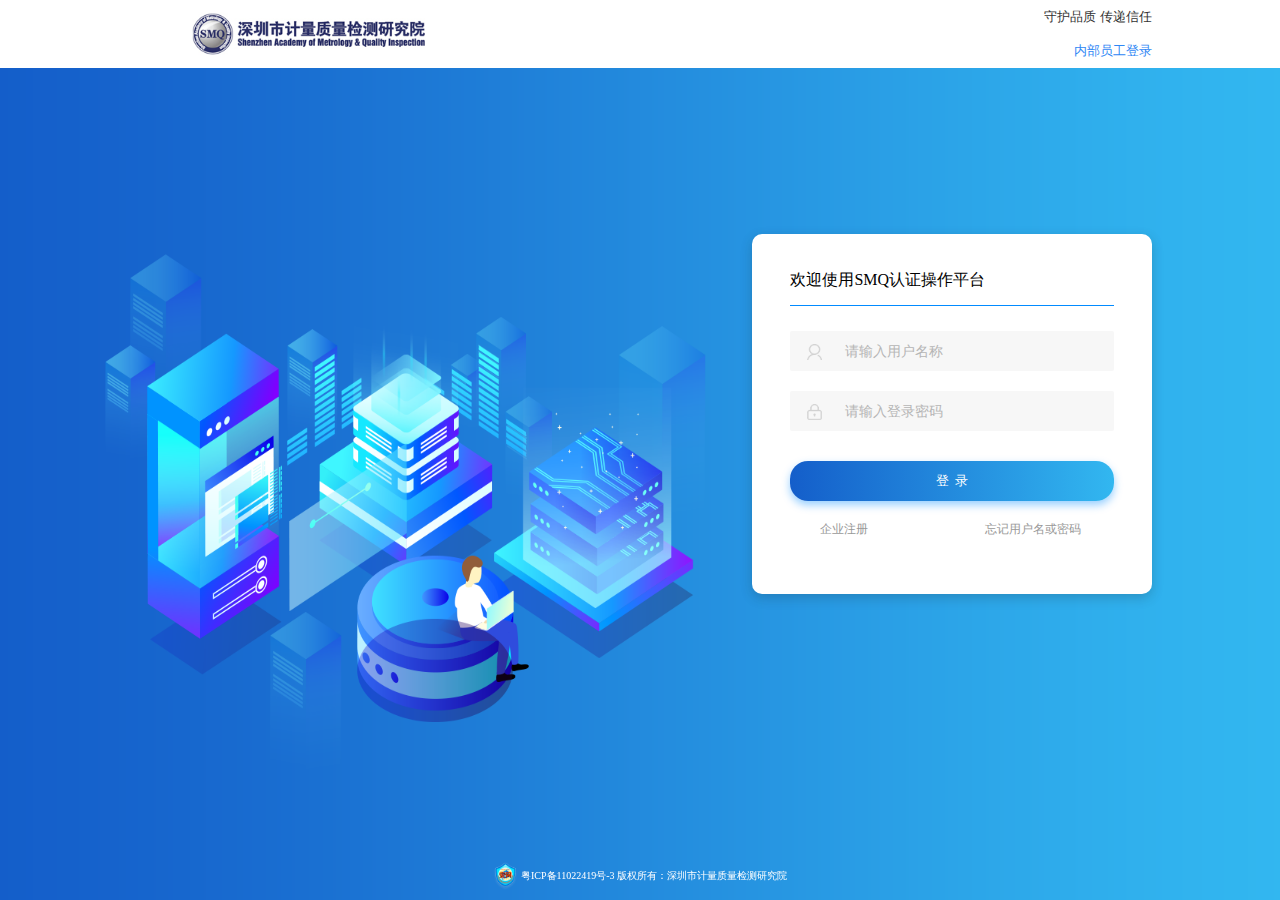
<file: login.html>
<!DOCTYPE html>
<html>
<head>
  <meta charset="utf-8">
  <meta name="viewport" content="width=device-width, initial-scale=1, maximum-scale=1">
  <title>深圳计量院认证系统</title>
  <link rel="stylesheet" href="layui/css/layui.css">
  <link rel="stylesheet" href="css/login.css">
</head>
<body>
    <div class="login">
      <div class="title">
        <img src="images/logoTitle.png" alt="">
        <div class="rightPart">
          <p>守护品质 传递信任</p>
          <p>内部员工登录</p>
        </div>
      </div>
      <div class="main">
        <div class="main_main" id="main_main1">
          <p class="p1">欢迎使用SMQ认证操作平台</p>
          <div class="line1"></div>
          <form action="">
            <div class="input_div input_div1">
              <img id="img1" src="images/username.png" alt="">
              <input type="text" name="userName" placeholder="请输入用户名称" onfocus="mouseOver('0')" onblur="mouseOut()">
            </div>
            <div class="input_div input_div2">
              <img id="img2" class="" src="images/password.png" alt="">
              <input type="password" name="password" placeholder="请输入登录密码" onfocus="mouseOver('1')" onblur="mouseOut()">
            </div>
            <button type="button" class="layui-btn layui-btn-fluid layui-btn-radius layui-btn-primary" onclick="window.location.href='index.html'">登&nbsp;&nbsp;录</button>
          </form>
          <div class="layui-row">
            <div class="layui-col-md4">
              <a onclick="hide('0')">企业注册</a>
            </div>
            <div class="layui-col-md6 layui-col-md-offset2">
              <a onclick="hide('1')">忘记用户名或密码</a>
            </div>
          </div>
        </div>
        <div class="main_main" id="main_main2">
          <p class="p2">忘记密码</p>
          <a class="toLogin" onclick="hide('2')">用户注册已有账号，前去登录</a>
          <div class="line1"></div>
          <form action="">
            <div class="input_div input_div1">
              <img id="img1" src="images/username.png" alt="">
              <input type="text" name="userName" placeholder="请输入手机号码" onfocus="mouseOver('0')" onblur="mouseOut()">
            </div>
            <div class="input_div input_div1">
              <!-- <img id="img1" src="images/username.png" alt=""> -->
              <input type="text" class="noMargin" name="userName" placeholder="请输入短信验证码" onfocus="mouseOver('0')" onblur="mouseOut()">
              <a class="getCode">获取验证码</a>
            </div>
            <div class="input_div input_div2">
              <img id="img2" class="" src="images/password.png" alt="">
              <input type="password" name="password" placeholder="请输入6至20登录密码" onfocus="mouseOver('1')" onblur="mouseOut()">
            </div>
            <div class="input_div input_div2">
              <img id="img2" class="" src="images/password.png" alt="">
              <input type="password" name="password" placeholder="请再次输入登录密码" onfocus="mouseOver('1')" onblur="mouseOut()">
            </div>
            <button type="button" class="layui-btn layui-btn-fluid layui-btn-radius layui-btn-primary"  onclick="hide('2')">确&nbsp;&nbsp;认</button>
          </form>
          <!-- <div class="layui-row">
            <div class="layui-col-md4">
              <a onclick="hide('0')">企业注册</a>
            </div>
            <div class="layui-col-md6 layui-col-md-offset2">
              <a onclick="hide('1')">忘记用户名或密码</a>
            </div>
          </div> -->
        </div>
        <div class="main_main" id="main_main3">
          <p class="p3">用户注册</p>
          <a class="toLogin" onclick="hide('2')">用户注册已有账号，前去登录</a>
          <div class="line1"></div>
          <form class="layui-form" action="">
            <div class="layui-container">  
              <div class="layui-row">
                <div class="layui-col-md6">
                  <div class="layui-form-item">
                    <label class="layui-form-label"><span class="red">*</span>用户名：</label>
                    <div class="layui-input-block">
                      <input type="text" name="title" required  lay-verify="required" placeholder="纯字母或者字母+数字" autocomplete="off" class="layui-input">
                    </div>
                  </div>
                </div>
                <div class="layui-col-md6">
                  <div class="layui-form-item">
                    <label class="layui-form-label"><span class="red">*</span>密码：</label>
                    <div class="layui-input-block">
                      <input type="password" name="password" required lay-verify="required" placeholder="数字+字母不得少于6位" autocomplete="off" class="layui-input">
                    </div>
                  </div>
                </div>
              </div>
              <div class="layui-row">
                <div class="layui-col-md6">
                  <div class="layui-form-item">
                    <label class="layui-form-label"><span class="red">*</span>确认密码：</label>
                    <div class="layui-input-block">
                      <input type="password" name="password" required lay-verify="required" placeholder="数字+字母不得少于6位" autocomplete="off" class="layui-input">
                    </div>
                  </div>
                </div>
                <div class="layui-col-md6">
                  <div class="layui-form-item">
                    <label class="layui-form-label"><span class="red">*</span>所在行政区划：</label>
                    <div class="layui-input-block">
                      <!-- <input type="password" name="password" required lay-verify="required" placeholder="请输入密码" autocomplete="off" class="layui-input"> -->
                      <select name="province" lay-verify="required">
                        <option value="">省份</option>
                        <option value="0">北京</option>
                        <option value="1">上海</option>
                        <option value="2">河北</option>
                        <option value="3">河南</option>
                        <option value="4">江西</option>
                      </select>
                      <select name="city" lay-verify="required">
                        <option value="">地级市</option>
                        <option value="0">北京</option>
                        <option value="1">上海</option>
                        <option value="2">广州</option>
                        <option value="3">深圳</option>
                        <option value="4">杭州</option>
                      </select>
                      <select name="area" lay-verify="required">
                        <option value="">市、县级</option>
                        <option value="0">北京</option>
                        <option value="1">上海</option>
                        <option value="2">广州</option>
                        <option value="3">深圳</option>
                        <option value="4">杭州</option>
                      </select>
                      <i class="layui-icon layui-icon-tips"></i>
                    </div>
                  </div>
                </div>
              </div>  
              <div class="layui-row">
                <div class="layui-col-md6">
                  <div class="layui-form-item">
                    <label class="layui-form-label"><span class="red">*</span>您的身份：</label>
                    <div class="layui-input-block">
                      <input type="radio" name="sf" value="委托人" title="委托人">
                      <input type="radio" name="sf" value="制造商" title="制造商">
                      <input type="radio" name="sf" value="生产厂" title="生产厂">
                      <input type="radio" name="sf" value="代理机构" title="代理机构">
                      <i class="layui-icon layui-icon-tips"></i>
                    </div>
                    
                    <div class="layui-form-mid layui-word-aux"></div>
                  </div>
                </div>
                <div class="layui-col-md6">
                  <div class="layui-form-item">
                    <label class="layui-form-label"><span class="red">*</span>企业名称：</label>
                    <div class="layui-input-block">
                      <input type="text" name="title" required  lay-verify="required" placeholder="请输入..." autocomplete="off" class="layui-input">
                    </div>
                  </div>
                </div>
              </div>
              <div class="layui-row">
                <div class="layui-col-md6">
                  <div class="layui-form-item">
                    <label class="layui-form-label"><span class="red">*</span>企业地址：</label>
                    <div class="layui-input-block">
                      <input type="text" name="title" required  lay-verify="required" placeholder="请输入..." autocomplete="off" class="layui-input">
                    </div>
                  </div>
                </div>
                <div class="layui-col-md6">
                  <div class="layui-form-item">
                    <label class="layui-form-label"><span class="red">*</span>社会统一信用代码：</label>
                    <div class="layui-input-block">
                      <input type="text" name="title" required  lay-verify="required" placeholder="请输入..." autocomplete="off" class="layui-input">
                    </div>
                  </div>
                </div>
              </div>
              <div class="layui-row">
                <div class="layui-col-md6">
                  <div class="layui-form-item">
                    <label class="layui-form-label"><span class="red">*</span>法人代表名称：</label>
                    <div class="layui-input-block">
                      <input type="text" name="title" required  lay-verify="required" placeholder="请输入..." autocomplete="off" class="layui-input">
                    </div>
                  </div>
                </div>
                <div class="layui-col-md6">
                  <div class="layui-form-item">
                    <label class="layui-form-label"><span class="red">*</span>联系人：</label>
                    <div class="layui-input-block tipsDiv">
                      <input type="text" name="title" required  lay-verify="required" placeholder="请输入..." autocomplete="off" class="layui-input">
                      <!-- <span class="tips"></span> -->
                      <span class="layui-form-mid layui-word-aux tips">联系人作为唯一管理员</span>
                    </div>
                    
                  </div>
                </div>
              </div>
              <div class="layui-row">
                <div class="layui-col-md6">
                  <div class="layui-form-item">
                    <label class="layui-form-label"><span class="red">*</span>联系人职务：</label>
                    <div class="layui-input-block">
                      <input type="text" name="title" required  lay-verify="required" placeholder="请输入..." autocomplete="off" class="layui-input">
                    </div>
                  </div>
                </div>
                <div class="layui-col-md6">
                  <div class="layui-form-item">
                    <label class="layui-form-label"><span class="red">*</span>联系人身份证号码：</label>
                    <div class="layui-input-block">
                      <input type="text" name="title" required  lay-verify="required" placeholder="请输入..." autocomplete="off" class="layui-input">
                    </div>
                  </div>
                </div>
              </div>
              <div class="layui-row">
                <div class="layui-col-md6">
                  <div class="layui-form-item">
                    <label class="layui-form-label"><span class="red">*</span>联系人手机号码：</label>
                    <div class="layui-input-block">
                      <input type="text" name="title" required  lay-verify="required" placeholder="请输入..." autocomplete="off" class="layui-input">
                    </div>
                  </div>
                </div>
                <div class="layui-col-md6">
                  <div class="layui-form-item">
                    <label class="layui-form-label"><span class="red">*</span>座机：</label>
                    <div class="layui-input-block">
                      <input type="text" name="title" required  lay-verify="required" placeholder="请输入..." autocomplete="off" class="layui-input">
                    </div>
                  </div>
                </div>
              </div>
              <div class="layui-row">
                <div class="layui-col-md6">
                  <div class="layui-form-item">
                    <label class="layui-form-label"><span class="red">*</span>邮箱：</label>
                    <div class="layui-input-block">
                      <input type="text" name="title" required  lay-verify="required" placeholder="请输入..." autocomplete="off" class="layui-input">
                    </div>
                  </div>
                </div>
                <div class="layui-col-md6">
                  <div class="layui-form-item">
                    <label class="layui-form-label"><span class="red">*</span>上传营业执照：</label>
                    <div class="layui-input-block uploadDiv">
                      <!-- <input type="text" name="title" required  lay-verify="required" placeholder="请输入标题" autocomplete="off" class="layui-input"> -->
                      <div class="borderDiv">
                        <button type="button" class="layui-btn" id="test1">
                          <i class="layui-icon">&#xe67c;</i>点击上传
                        </button>
                      </div>
                      <div class="tipText">
                        <p>营业执照：</p>
                        <ul>
                          <li>1、格式：jpg或png</li>
                          <li>2、有效营业执照</li>
                          <li>3、需提交清晰的营业执照复印件，并加盖公章</li>
                        </ul>
                      </div>
                    </div>
                  </div>
                </div>
              </div>
              <div class="btn">
                <button type="button" class="layui-btn layui-btn-radius layui-btn-primary reset">重置</button>
                <button type="button" class="layui-btn layui-btn-radius layui-btn-primary register">注册</button>
              </div>
            </div>
          </form>
        </div>
      </div>
      
      <div class="footer">
        <p>
          <img src="images/footLogo.png" alt="">
          粤ICP备11022419号-3 版权所有：深圳市计量质量检测研究院
        </p>
      </div>
    </div>
<script src="layui/layui.js"></script>
<script>
//JavaScript代码区域
layui.use('element', function(){
  var element = layui.element;
  
  
});
layui.use('form', function(){
  var form = layui.form;
  form.on('radio(sf)', function(data){
    console.log(data.elem.title); //得到radio原始DOM对象
    console.log(data.value); //被点击的radio的value值
  });  
});
layui.use('upload', function(){
  var upload = layui.upload;
   
  //执行实例
  var uploadInst = upload.render({
    elem: '#test1' //绑定元素
    ,accept:'images'
    ,url: '/upload/' //上传接口
    ,done: function(res){
      //上传完毕回调
    }
    ,error: function(){
      //请求异常回调
    }
  });
})
function hide(id){
  if(id == '0'){
    document.getElementById('main_main1').style.display='none';
    document.getElementById('main_main2').style.display='none';
    document.getElementById('main_main3').style.display='block';
  }
  else if(id == '1'){
    document.getElementById('main_main1').style.display='none';
    document.getElementById('main_main2').style.display='block';
    document.getElementById('main_main3').style.display='none';
  }
  else{
    document.getElementById('main_main1').style.display='block';
    document.getElementById('main_main2').style.display='none';
    document.getElementById('main_main3').style.display='none';
  }
}
function mouseOver(id){
  if(id== '0'){
    document.getElementById('img1').setAttribute("src","images/user_active.png")
  }
  else{
    document.getElementById('img2').setAttribute("src","images/password_active.png")
  }
}
function mouseOut(){
    document.getElementById('img1').setAttribute("src","images/user.png")
  // }
  // else{
    document.getElementById('img2').setAttribute("src","images/password.png")
  // }
}
</script>
</body>
</html>
</file>
<file: layui/css/layui.css>
/** layui-v2.5.5 MIT License By https://www.layui.com */
 .layui-inline,img{display:inline-block;vertical-align:middle}h1,h2,h3,h4,h5,h6{font-weight:400}.layui-edge,.layui-header,.layui-inline,.layui-main{position:relative}.layui-body,.layui-edge,.layui-elip{overflow:hidden}.layui-btn,.layui-edge,.layui-inline,img{vertical-align:middle}.layui-btn,.layui-disabled,.layui-icon,.layui-unselect{-moz-user-select:none;-webkit-user-select:none;-ms-user-select:none}.layui-elip,.layui-form-checkbox span,.layui-form-pane .layui-form-label{text-overflow:ellipsis;white-space:nowrap}.layui-breadcrumb,.layui-tree-btnGroup{visibility:hidden}blockquote,body,button,dd,div,dl,dt,form,h1,h2,h3,h4,h5,h6,input,li,ol,p,pre,td,textarea,th,ul{margin:0;padding:0;-webkit-tap-highlight-color:rgba(0,0,0,0)}a:active,a:hover{outline:0}img{border:none}li{list-style:none}table{border-collapse:collapse;border-spacing:0}h4,h5,h6{font-size:100%}button,input,optgroup,option,select,textarea{font-family:inherit;font-size:inherit;font-style:inherit;font-weight:inherit;outline:0}pre{white-space:pre-wrap;white-space:-moz-pre-wrap;white-space:-pre-wrap;white-space:-o-pre-wrap;word-wrap:break-word}body{line-height:24px;font:14px Helvetica Neue,Helvetica,PingFang SC,Tahoma,Arial,sans-serif}hr{height:1px;margin:10px 0;border:0;clear:both}a{color:#333;text-decoration:none}a:hover{color:#777}a cite{font-style:normal;*cursor:pointer}.layui-border-box,.layui-border-box *{box-sizing:border-box}.layui-box,.layui-box *{box-sizing:content-box}.layui-clear{clear:both;*zoom:1}.layui-clear:after{content:'\20';clear:both;*zoom:1;display:block;height:0}.layui-inline{*display:inline;*zoom:1}.layui-edge{display:inline-block;width:0;height:0;border-width:6px;border-style:dashed;border-color:transparent}.layui-edge-top{top:-4px;border-bottom-color:#999;border-bottom-style:solid}.layui-edge-right{border-left-color:#999;border-left-style:solid}.layui-edge-bottom{top:2px;border-top-color:#999;border-top-style:solid}.layui-edge-left{border-right-color:#999;border-right-style:solid}.layui-disabled,.layui-disabled:hover{color:#d2d2d2!important;cursor:not-allowed!important}.layui-circle{border-radius:100%}.layui-show{display:block!important}.layui-hide{display:none!important}@font-face{font-family:layui-icon;src:url(../font/iconfont.eot?v=250);src:url(../font/iconfont.eot?v=250#iefix) format('embedded-opentype'),url(../font/iconfont.woff2?v=250) format('woff2'),url(../font/iconfont.woff?v=250) format('woff'),url(../font/iconfont.ttf?v=250) format('truetype'),url(../font/iconfont.svg?v=250#layui-icon) format('svg')}.layui-icon{font-family:layui-icon!important;font-size:16px;font-style:normal;-webkit-font-smoothing:antialiased;-moz-osx-font-smoothing:grayscale}.layui-icon-reply-fill:before{content:"\e611"}.layui-icon-set-fill:before{content:"\e614"}.layui-icon-menu-fill:before{content:"\e60f"}.layui-icon-search:before{content:"\e615"}.layui-icon-share:before{content:"\e641"}.layui-icon-set-sm:before{content:"\e620"}.layui-icon-engine:before{content:"\e628"}.layui-icon-close:before{content:"\1006"}.layui-icon-close-fill:before{content:"\1007"}.layui-icon-chart-screen:before{content:"\e629"}.layui-icon-star:before{content:"\e600"}.layui-icon-circle-dot:before{content:"\e617"}.layui-icon-chat:before{content:"\e606"}.layui-icon-release:before{content:"\e609"}.layui-icon-list:before{content:"\e60a"}.layui-icon-chart:before{content:"\e62c"}.layui-icon-ok-circle:before{content:"\1005"}.layui-icon-layim-theme:before{content:"\e61b"}.layui-icon-table:before{content:"\e62d"}.layui-icon-right:before{content:"\e602"}.layui-icon-left:before{content:"\e603"}.layui-icon-cart-simple:before{content:"\e698"}.layui-icon-face-cry:before{content:"\e69c"}.layui-icon-face-smile:before{content:"\e6af"}.layui-icon-survey:before{content:"\e6b2"}.layui-icon-tree:before{content:"\e62e"}.layui-icon-upload-circle:before{content:"\e62f"}.layui-icon-add-circle:before{content:"\e61f"}.layui-icon-download-circle:before{content:"\e601"}.layui-icon-templeate-1:before{content:"\e630"}.layui-icon-util:before{content:"\e631"}.layui-icon-face-surprised:before{content:"\e664"}.layui-icon-edit:before{content:"\e642"}.layui-icon-speaker:before{content:"\e645"}.layui-icon-down:before{content:"\e61a"}.layui-icon-file:before{content:"\e621"}.layui-icon-layouts:before{content:"\e632"}.layui-icon-rate-half:before{content:"\e6c9"}.layui-icon-add-circle-fine:before{content:"\e608"}.layui-icon-prev-circle:before{content:"\e633"}.layui-icon-read:before{content:"\e705"}.layui-icon-404:before{content:"\e61c"}.layui-icon-carousel:before{content:"\e634"}.layui-icon-help:before{content:"\e607"}.layui-icon-code-circle:before{content:"\e635"}.layui-icon-water:before{content:"\e636"}.layui-icon-username:before{content:"\e66f"}.layui-icon-find-fill:before{content:"\e670"}.layui-icon-about:before{content:"\e60b"}.layui-icon-location:before{content:"\e715"}.layui-icon-up:before{content:"\e619"}.layui-icon-pause:before{content:"\e651"}.layui-icon-date:before{content:"\e637"}.layui-icon-layim-uploadfile:before{content:"\e61d"}.layui-icon-delete:before{content:"\e640"}.layui-icon-play:before{content:"\e652"}.layui-icon-top:before{content:"\e604"}.layui-icon-friends:before{content:"\e612"}.layui-icon-refresh-3:before{content:"\e9aa"}.layui-icon-ok:before{content:"\e605"}.layui-icon-layer:before{content:"\e638"}.layui-icon-face-smile-fine:before{content:"\e60c"}.layui-icon-dollar:before{content:"\e659"}.layui-icon-group:before{content:"\e613"}.layui-icon-layim-download:before{content:"\e61e"}.layui-icon-picture-fine:before{content:"\e60d"}.layui-icon-link:before{content:"\e64c"}.layui-icon-diamond:before{content:"\e735"}.layui-icon-log:before{content:"\e60e"}.layui-icon-rate-solid:before{content:"\e67a"}.layui-icon-fonts-del:before{content:"\e64f"}.layui-icon-unlink:before{content:"\e64d"}.layui-icon-fonts-clear:before{content:"\e639"}.layui-icon-triangle-r:before{content:"\e623"}.layui-icon-circle:before{content:"\e63f"}.layui-icon-radio:before{content:"\e643"}.layui-icon-align-center:before{content:"\e647"}.layui-icon-align-right:before{content:"\e648"}.layui-icon-align-left:before{content:"\e649"}.layui-icon-loading-1:before{content:"\e63e"}.layui-icon-return:before{content:"\e65c"}.layui-icon-fonts-strong:before{content:"\e62b"}.layui-icon-upload:before{content:"\e67c"}.layui-icon-dialogue:before{content:"\e63a"}.layui-icon-video:before{content:"\e6ed"}.layui-icon-headset:before{content:"\e6fc"}.layui-icon-cellphone-fine:before{content:"\e63b"}.layui-icon-add-1:before{content:"\e654"}.layui-icon-face-smile-b:before{content:"\e650"}.layui-icon-fonts-html:before{content:"\e64b"}.layui-icon-form:before{content:"\e63c"}.layui-icon-cart:before{content:"\e657"}.layui-icon-camera-fill:before{content:"\e65d"}.layui-icon-tabs:before{content:"\e62a"}.layui-icon-fonts-code:before{content:"\e64e"}.layui-icon-fire:before{content:"\e756"}.layui-icon-set:before{content:"\e716"}.layui-icon-fonts-u:before{content:"\e646"}.layui-icon-triangle-d:before{content:"\e625"}.layui-icon-tips:before{content:"\e702"}.layui-icon-picture:before{content:"\e64a"}.layui-icon-more-vertical:before{content:"\e671"}.layui-icon-flag:before{content:"\e66c"}.layui-icon-loading:before{content:"\e63d"}.layui-icon-fonts-i:before{content:"\e644"}.layui-icon-refresh-1:before{content:"\e666"}.layui-icon-rmb:before{content:"\e65e"}.layui-icon-home:before{content:"\e68e"}.layui-icon-user:before{content:"\e770"}.layui-icon-notice:before{content:"\e667"}.layui-icon-login-weibo:before{content:"\e675"}.layui-icon-voice:before{content:"\e688"}.layui-icon-upload-drag:before{content:"\e681"}.layui-icon-login-qq:before{content:"\e676"}.layui-icon-snowflake:before{content:"\e6b1"}.layui-icon-file-b:before{content:"\e655"}.layui-icon-template:before{content:"\e663"}.layui-icon-auz:before{content:"\e672"}.layui-icon-console:before{content:"\e665"}.layui-icon-app:before{content:"\e653"}.layui-icon-prev:before{content:"\e65a"}.layui-icon-website:before{content:"\e7ae"}.layui-icon-next:before{content:"\e65b"}.layui-icon-component:before{content:"\e857"}.layui-icon-more:before{content:"\e65f"}.layui-icon-login-wechat:before{content:"\e677"}.layui-icon-shrink-right:before{content:"\e668"}.layui-icon-spread-left:before{content:"\e66b"}.layui-icon-camera:before{content:"\e660"}.layui-icon-note:before{content:"\e66e"}.layui-icon-refresh:before{content:"\e669"}.layui-icon-female:before{content:"\e661"}.layui-icon-male:before{content:"\e662"}.layui-icon-password:before{content:"\e673"}.layui-icon-senior:before{content:"\e674"}.layui-icon-theme:before{content:"\e66a"}.layui-icon-tread:before{content:"\e6c5"}.layui-icon-praise:before{content:"\e6c6"}.layui-icon-star-fill:before{content:"\e658"}.layui-icon-rate:before{content:"\e67b"}.layui-icon-template-1:before{content:"\e656"}.layui-icon-vercode:before{content:"\e679"}.layui-icon-cellphone:before{content:"\e678"}.layui-icon-screen-full:before{content:"\e622"}.layui-icon-screen-restore:before{content:"\e758"}.layui-icon-cols:before{content:"\e610"}.layui-icon-export:before{content:"\e67d"}.layui-icon-print:before{content:"\e66d"}.layui-icon-slider:before{content:"\e714"}.layui-icon-addition:before{content:"\e624"}.layui-icon-subtraction:before{content:"\e67e"}.layui-icon-service:before{content:"\e626"}.layui-icon-transfer:before{content:"\e691"}.layui-main{width:1140px;margin:0 auto}.layui-header{z-index:1000;height:60px}.layui-header a:hover{transition:all .5s;-webkit-transition:all .5s}.layui-side{position:fixed;left:0;top:0;bottom:0;z-index:999;width:200px;overflow-x:hidden}.layui-side-scroll{position:relative;width:220px;height:100%;overflow-x:hidden}.layui-body{position:absolute;left:200px;right:0;top:0;bottom:0;z-index:998;width:auto;overflow-y:auto;box-sizing:border-box}.layui-layout-body{overflow:hidden}.layui-layout-admin .layui-header{background-color:#23262E}.layui-layout-admin .layui-side{top:60px;width:200px;overflow-x:hidden}.layui-layout-admin .layui-body{position:fixed;top:60px;bottom:44px}.layui-layout-admin .layui-main{width:auto;margin:0 15px}.layui-layout-admin .layui-footer{position:fixed;left:200px;right:0;bottom:0;height:44px;line-height:44px;padding:0 15px;background-color:#eee}.layui-layout-admin .layui-logo{position:absolute;left:0;top:0;width:200px;height:100%;line-height:60px;text-align:center;color:#009688;font-size:16px}.layui-layout-admin .layui-header .layui-nav{background:0 0}.layui-layout-left{position:absolute!important;left:200px;top:0}.layui-layout-right{position:absolute!important;right:0;top:0}.layui-container{position:relative;margin:0 auto;padding:0 15px;box-sizing:border-box}.layui-fluid{position:relative;margin:0 auto;padding:0 15px}.layui-row:after,.layui-row:before{content:'';display:block;clear:both}.layui-col-lg1,.layui-col-lg10,.layui-col-lg11,.layui-col-lg12,.layui-col-lg2,.layui-col-lg3,.layui-col-lg4,.layui-col-lg5,.layui-col-lg6,.layui-col-lg7,.layui-col-lg8,.layui-col-lg9,.layui-col-md1,.layui-col-md10,.layui-col-md11,.layui-col-md12,.layui-col-md2,.layui-col-md3,.layui-col-md4,.layui-col-md5,.layui-col-md6,.layui-col-md7,.layui-col-md8,.layui-col-md9,.layui-col-sm1,.layui-col-sm10,.layui-col-sm11,.layui-col-sm12,.layui-col-sm2,.layui-col-sm3,.layui-col-sm4,.layui-col-sm5,.layui-col-sm6,.layui-col-sm7,.layui-col-sm8,.layui-col-sm9,.layui-col-xs1,.layui-col-xs10,.layui-col-xs11,.layui-col-xs12,.layui-col-xs2,.layui-col-xs3,.layui-col-xs4,.layui-col-xs5,.layui-col-xs6,.layui-col-xs7,.layui-col-xs8,.layui-col-xs9{position:relative;display:block;box-sizing:border-box}.layui-col-xs1,.layui-col-xs10,.layui-col-xs11,.layui-col-xs12,.layui-col-xs2,.layui-col-xs3,.layui-col-xs4,.layui-col-xs5,.layui-col-xs6,.layui-col-xs7,.layui-col-xs8,.layui-col-xs9{float:left}.layui-col-xs1{width:8.33333333%}.layui-col-xs2{width:16.66666667%}.layui-col-xs3{width:25%}.layui-col-xs4{width:33.33333333%}.layui-col-xs5{width:41.66666667%}.layui-col-xs6{width:50%}.layui-col-xs7{width:58.33333333%}.layui-col-xs8{width:66.66666667%}.layui-col-xs9{width:75%}.layui-col-xs10{width:83.33333333%}.layui-col-xs11{width:91.66666667%}.layui-col-xs12{width:100%}.layui-col-xs-offset1{margin-left:8.33333333%}.layui-col-xs-offset2{margin-left:16.66666667%}.layui-col-xs-offset3{margin-left:25%}.layui-col-xs-offset4{margin-left:33.33333333%}.layui-col-xs-offset5{margin-left:41.66666667%}.layui-col-xs-offset6{margin-left:50%}.layui-col-xs-offset7{margin-left:58.33333333%}.layui-col-xs-offset8{margin-left:66.66666667%}.layui-col-xs-offset9{margin-left:75%}.layui-col-xs-offset10{margin-left:83.33333333%}.layui-col-xs-offset11{margin-left:91.66666667%}.layui-col-xs-offset12{margin-left:100%}@media screen and (max-width:768px){.layui-hide-xs{display:none!important}.layui-show-xs-block{display:block!important}.layui-show-xs-inline{display:inline!important}.layui-show-xs-inline-block{display:inline-block!important}}@media screen and (min-width:768px){.layui-container{width:750px}.layui-hide-sm{display:none!important}.layui-show-sm-block{display:block!important}.layui-show-sm-inline{display:inline!important}.layui-show-sm-inline-block{display:inline-block!important}.layui-col-sm1,.layui-col-sm10,.layui-col-sm11,.layui-col-sm12,.layui-col-sm2,.layui-col-sm3,.layui-col-sm4,.layui-col-sm5,.layui-col-sm6,.layui-col-sm7,.layui-col-sm8,.layui-col-sm9{float:left}.layui-col-sm1{width:8.33333333%}.layui-col-sm2{width:16.66666667%}.layui-col-sm3{width:25%}.layui-col-sm4{width:33.33333333%}.layui-col-sm5{width:41.66666667%}.layui-col-sm6{width:50%}.layui-col-sm7{width:58.33333333%}.layui-col-sm8{width:66.66666667%}.layui-col-sm9{width:75%}.layui-col-sm10{width:83.33333333%}.layui-col-sm11{width:91.66666667%}.layui-col-sm12{width:100%}.layui-col-sm-offset1{margin-left:8.33333333%}.layui-col-sm-offset2{margin-left:16.66666667%}.layui-col-sm-offset3{margin-left:25%}.layui-col-sm-offset4{margin-left:33.33333333%}.layui-col-sm-offset5{margin-left:41.66666667%}.layui-col-sm-offset6{margin-left:50%}.layui-col-sm-offset7{margin-left:58.33333333%}.layui-col-sm-offset8{margin-left:66.66666667%}.layui-col-sm-offset9{margin-left:75%}.layui-col-sm-offset10{margin-left:83.33333333%}.layui-col-sm-offset11{margin-left:91.66666667%}.layui-col-sm-offset12{margin-left:100%}}@media screen and (min-width:992px){.layui-container{width:970px}.layui-hide-md{display:none!important}.layui-show-md-block{display:block!important}.layui-show-md-inline{display:inline!important}.layui-show-md-inline-block{display:inline-block!important}.layui-col-md1,.layui-col-md10,.layui-col-md11,.layui-col-md12,.layui-col-md2,.layui-col-md3,.layui-col-md4,.layui-col-md5,.layui-col-md6,.layui-col-md7,.layui-col-md8,.layui-col-md9{float:left}.layui-col-md1{width:8.33333333%}.layui-col-md2{width:16.66666667%}.layui-col-md3{width:25%}.layui-col-md4{width:33.33333333%}.layui-col-md5{width:41.66666667%}.layui-col-md6{width:50%}.layui-col-md7{width:58.33333333%}.layui-col-md8{width:66.66666667%}.layui-col-md9{width:75%}.layui-col-md10{width:83.33333333%}.layui-col-md11{width:91.66666667%}.layui-col-md12{width:100%}.layui-col-md-offset1{margin-left:8.33333333%}.layui-col-md-offset2{margin-left:16.66666667%}.layui-col-md-offset3{margin-left:25%}.layui-col-md-offset4{margin-left:33.33333333%}.layui-col-md-offset5{margin-left:41.66666667%}.layui-col-md-offset6{margin-left:50%}.layui-col-md-offset7{margin-left:58.33333333%}.layui-col-md-offset8{margin-left:66.66666667%}.layui-col-md-offset9{margin-left:75%}.layui-col-md-offset10{margin-left:83.33333333%}.layui-col-md-offset11{margin-left:91.66666667%}.layui-col-md-offset12{margin-left:100%}}@media screen and (min-width:1200px){.layui-container{width:1170px}.layui-hide-lg{display:none!important}.layui-show-lg-block{display:block!important}.layui-show-lg-inline{display:inline!important}.layui-show-lg-inline-block{display:inline-block!important}.layui-col-lg1,.layui-col-lg10,.layui-col-lg11,.layui-col-lg12,.layui-col-lg2,.layui-col-lg3,.layui-col-lg4,.layui-col-lg5,.layui-col-lg6,.layui-col-lg7,.layui-col-lg8,.layui-col-lg9{float:left}.layui-col-lg1{width:8.33333333%}.layui-col-lg2{width:16.66666667%}.layui-col-lg3{width:25%}.layui-col-lg4{width:33.33333333%}.layui-col-lg5{width:41.66666667%}.layui-col-lg6{width:50%}.layui-col-lg7{width:58.33333333%}.layui-col-lg8{width:66.66666667%}.layui-col-lg9{width:75%}.layui-col-lg10{width:83.33333333%}.layui-col-lg11{width:91.66666667%}.layui-col-lg12{width:100%}.layui-col-lg-offset1{margin-left:8.33333333%}.layui-col-lg-offset2{margin-left:16.66666667%}.layui-col-lg-offset3{margin-left:25%}.layui-col-lg-offset4{margin-left:33.33333333%}.layui-col-lg-offset5{margin-left:41.66666667%}.layui-col-lg-offset6{margin-left:50%}.layui-col-lg-offset7{margin-left:58.33333333%}.layui-col-lg-offset8{margin-left:66.66666667%}.layui-col-lg-offset9{margin-left:75%}.layui-col-lg-offset10{margin-left:83.33333333%}.layui-col-lg-offset11{margin-left:91.66666667%}.layui-col-lg-offset12{margin-left:100%}}.layui-col-space1{margin:-.5px}.layui-col-space1>*{padding:.5px}.layui-col-space3{margin:-1.5px}.layui-col-space3>*{padding:1.5px}.layui-col-space5{margin:-2.5px}.layui-col-space5>*{padding:2.5px}.layui-col-space8{margin:-3.5px}.layui-col-space8>*{padding:3.5px}.layui-col-space10{margin:-5px}.layui-col-space10>*{padding:5px}.layui-col-space12{margin:-6px}.layui-col-space12>*{padding:6px}.layui-col-space15{margin:-7.5px}.layui-col-space15>*{padding:7.5px}.layui-col-space18{margin:-9px}.layui-col-space18>*{padding:9px}.layui-col-space20{margin:-10px}.layui-col-space20>*{padding:10px}.layui-col-space22{margin:-11px}.layui-col-space22>*{padding:11px}.layui-col-space25{margin:-12.5px}.layui-col-space25>*{padding:12.5px}.layui-col-space30{margin:-15px}.layui-col-space30>*{padding:15px}.layui-btn,.layui-input,.layui-select,.layui-textarea,.layui-upload-button{outline:0;-webkit-appearance:none;transition:all .3s;-webkit-transition:all .3s;box-sizing:border-box}.layui-elem-quote{margin-bottom:10px;padding:15px;line-height:22px;border-left:5px solid #009688;border-radius:0 2px 2px 0;background-color:#f2f2f2}.layui-quote-nm{border-style:solid;border-width:1px 1px 1px 5px;background:0 0}.layui-elem-field{margin-bottom:10px;padding:0;border-width:1px;border-style:solid}.layui-elem-field legend{margin-left:20px;padding:0 10px;font-size:20px;font-weight:300}.layui-field-title{margin:10px 0 20px;border-width:1px 0 0}.layui-field-box{padding:10px 15px}.layui-field-title .layui-field-box{padding:10px 0}.layui-progress{position:relative;height:6px;border-radius:20px;background-color:#e2e2e2}.layui-progress-bar{position:absolute;left:0;top:0;width:0;max-width:100%;height:6px;border-radius:20px;text-align:right;background-color:#5FB878;transition:all .3s;-webkit-transition:all .3s}.layui-progress-big,.layui-progress-big .layui-progress-bar{height:18px;line-height:18px}.layui-progress-text{position:relative;top:-20px;line-height:18px;font-size:12px;color:#666}.layui-progress-big .layui-progress-text{position:static;padding:0 10px;color:#fff}.layui-collapse{border-width:1px;border-style:solid;border-radius:2px}.layui-colla-content,.layui-colla-item{border-top-width:1px;border-top-style:solid}.layui-colla-item:first-child{border-top:none}.layui-colla-title{position:relative;height:42px;line-height:42px;padding:0 15px 0 35px;color:#333;background-color:#f2f2f2;cursor:pointer;font-size:14px;overflow:hidden}.layui-colla-content{display:none;padding:10px 15px;line-height:22px;color:#666}.layui-colla-icon{position:absolute;left:15px;top:0;font-size:14px}.layui-card{margin-bottom:15px;border-radius:2px;background-color:#fff;box-shadow:0 1px 2px 0 rgba(0,0,0,.05)}.layui-card:last-child{margin-bottom:0}.layui-card-header{position:relative;height:42px;line-height:42px;padding:0 15px;border-bottom:1px solid #f6f6f6;color:#333;border-radius:2px 2px 0 0;font-size:14px}.layui-bg-black,.layui-bg-blue,.layui-bg-cyan,.layui-bg-green,.layui-bg-orange,.layui-bg-red{color:#fff}.layui-card-body{position:relative;padding:10px 15px;line-height:24px}.layui-card-body[pad15]{padding:15px}.layui-card-body[pad20]{padding:20px}.layui-card-body .layui-table{margin:5px 0}.layui-card .layui-tab{margin:0}.layui-panel-window{position:relative;padding:15px;border-radius:0;border-top:5px solid #E6E6E6;background-color:#fff}.layui-auxiliar-moving{position:fixed;left:0;right:0;top:0;bottom:0;width:100%;height:100%;background:0 0;z-index:9999999999}.layui-form-label,.layui-form-mid,.layui-form-select,.layui-input-block,.layui-input-inline,.layui-textarea{position:relative}.layui-bg-red{background-color:#FF5722!important}.layui-bg-orange{background-color:#FFB800!important}.layui-bg-green{background-color:#009688!important}.layui-bg-cyan{background-color:#2F4056!important}.layui-bg-blue{background-color:#1E9FFF!important}.layui-bg-black{background-color:#393D49!important}.layui-bg-gray{background-color:#eee!important;color:#666!important}.layui-badge-rim,.layui-colla-content,.layui-colla-item,.layui-collapse,.layui-elem-field,.layui-form-pane .layui-form-item[pane],.layui-form-pane .layui-form-label,.layui-input,.layui-layedit,.layui-layedit-tool,.layui-quote-nm,.layui-select,.layui-tab-bar,.layui-tab-card,.layui-tab-title,.layui-tab-title .layui-this:after,.layui-textarea{border-color:#e6e6e6}.layui-timeline-item:before,hr{background-color:#e6e6e6}.layui-text{line-height:22px;font-size:14px;color:#666}.layui-text h1,.layui-text h2,.layui-text h3{font-weight:500;color:#333}.layui-text h1{font-size:30px}.layui-text h2{font-size:24px}.layui-text h3{font-size:18px}.layui-text a:not(.layui-btn){color:#01AAED}.layui-text a:not(.layui-btn):hover{text-decoration:underline}.layui-text ul{padding:5px 0 5px 15px}.layui-text ul li{margin-top:5px;list-style-type:disc}.layui-text em,.layui-word-aux{color:#999!important;padding:0 5px!important}.layui-btn{display:inline-block;height:38px;line-height:38px;padding:0 18px;background-color:#009688;color:#fff;white-space:nowrap;text-align:center;font-size:14px;border:none;border-radius:2px;cursor:pointer}.layui-btn:hover{opacity:.8;filter:alpha(opacity=80);color:#fff}.layui-btn:active{opacity:1;filter:alpha(opacity=100)}.layui-btn+.layui-btn{margin-left:10px}.layui-btn-container{font-size:0}.layui-btn-container .layui-btn{margin-right:10px;margin-bottom:10px}.layui-btn-container .layui-btn+.layui-btn{margin-left:0}.layui-table .layui-btn-container .layui-btn{margin-bottom:9px}.layui-btn-radius{border-radius:100px}.layui-btn .layui-icon{margin-right:3px;font-size:18px;vertical-align:bottom;vertical-align:middle\9}.layui-btn-primary{border:1px solid #C9C9C9;background-color:#fff;color:#555}.layui-btn-primary:hover{border-color:#009688;color:#333}.layui-btn-normal{background-color:#1E9FFF}.layui-btn-warm{background-color:#FFB800}.layui-btn-danger{background-color:#FF5722}.layui-btn-checked{background-color:#5FB878}.layui-btn-disabled,.layui-btn-disabled:active,.layui-btn-disabled:hover{border:1px solid #e6e6e6;background-color:#FBFBFB;color:#C9C9C9;cursor:not-allowed;opacity:1}.layui-btn-lg{height:44px;line-height:44px;padding:0 25px;font-size:16px}.layui-btn-sm{height:30px;line-height:30px;padding:0 10px;font-size:12px}.layui-btn-sm i{font-size:16px!important}.layui-btn-xs{height:22px;line-height:22px;padding:0 5px;font-size:12px}.layui-btn-xs i{font-size:14px!important}.layui-btn-group{display:inline-block;vertical-align:middle;font-size:0}.layui-btn-group .layui-btn{margin-left:0!important;margin-right:0!important;border-left:1px solid rgba(255,255,255,.5);border-radius:0}.layui-btn-group .layui-btn-primary{border-left:none}.layui-btn-group .layui-btn-primary:hover{border-color:#C9C9C9;color:#009688}.layui-btn-group .layui-btn:first-child{border-left:none;border-radius:2px 0 0 2px}.layui-btn-group .layui-btn-primary:first-child{border-left:1px solid #c9c9c9}.layui-btn-group .layui-btn:last-child{border-radius:0 2px 2px 0}.layui-btn-group .layui-btn+.layui-btn{margin-left:0}.layui-btn-group+.layui-btn-group{margin-left:10px}.layui-btn-fluid{width:100%}.layui-input,.layui-select,.layui-textarea{height:38px;line-height:1.3;line-height:38px\9;border-width:1px;border-style:solid;background-color:#fff;border-radius:2px}.layui-input::-webkit-input-placeholder,.layui-select::-webkit-input-placeholder,.layui-textarea::-webkit-input-placeholder{line-height:1.3}.layui-input,.layui-textarea{display:block;width:100%;padding-left:10px}.layui-input:hover,.layui-textarea:hover{border-color:#D2D2D2!important}.layui-input:focus,.layui-textarea:focus{border-color:#C9C9C9!important}.layui-textarea{min-height:100px;height:auto;line-height:20px;padding:6px 10px;resize:vertical}.layui-select{padding:0 10px}.layui-form input[type=checkbox],.layui-form input[type=radio],.layui-form select{display:none}.layui-form [lay-ignore]{display:initial}.layui-form-item{margin-bottom:15px;clear:both;*zoom:1}.layui-form-item:after{content:'\20';clear:both;*zoom:1;display:block;height:0}.layui-form-label{float:left;display:block;padding:9px 15px;width:80px;font-weight:400;line-height:20px;text-align:right}.layui-form-label-col{display:block;float:none;padding:9px 0;line-height:20px;text-align:left}.layui-form-item .layui-inline{margin-bottom:5px;margin-right:10px}.layui-input-block{margin-left:110px;min-height:36px}.layui-input-inline{display:inline-block;vertical-align:middle}.layui-form-item .layui-input-inline{float:left;width:190px;margin-right:10px}.layui-form-text .layui-input-inline{width:auto}.layui-form-mid{float:left;display:block;padding:9px 0!important;line-height:20px;margin-right:10px}.layui-form-danger+.layui-form-select .layui-input,.layui-form-danger:focus{border-color:#FF5722!important}.layui-form-select .layui-input{padding-right:30px;cursor:pointer}.layui-form-select .layui-edge{position:absolute;right:10px;top:50%;margin-top:-3px;cursor:pointer;border-width:6px;border-top-color:#c2c2c2;border-top-style:solid;transition:all .3s;-webkit-transition:all .3s}.layui-form-select dl{display:none;position:absolute;left:0;top:42px;padding:5px 0;z-index:899;min-width:100%;border:1px solid #d2d2d2;max-height:300px;overflow-y:auto;background-color:#fff;border-radius:2px;box-shadow:0 2px 4px rgba(0,0,0,.12);box-sizing:border-box}.layui-form-select dl dd,.layui-form-select dl dt{padding:0 10px;line-height:36px;white-space:nowrap;overflow:hidden;text-overflow:ellipsis}.layui-form-select dl dt{font-size:12px;color:#999}.layui-form-select dl dd{cursor:pointer}.layui-form-select dl dd:hover{background-color:#f2f2f2;-webkit-transition:.5s all;transition:.5s all}.layui-form-select .layui-select-group dd{padding-left:20px}.layui-form-select dl dd.layui-select-tips{padding-left:10px!important;color:#999}.layui-form-select dl dd.layui-this{background-color:#5FB878;color:#fff}.layui-form-checkbox,.layui-form-select dl dd.layui-disabled{background-color:#fff}.layui-form-selected dl{display:block}.layui-form-checkbox,.layui-form-checkbox *,.layui-form-switch{display:inline-block;vertical-align:middle}.layui-form-selected .layui-edge{margin-top:-9px;-webkit-transform:rotate(180deg);transform:rotate(180deg);margin-top:-3px\9}:root .layui-form-selected .layui-edge{margin-top:-9px\0/IE9}.layui-form-selectup dl{top:auto;bottom:42px}.layui-select-none{margin:5px 0;text-align:center;color:#999}.layui-select-disabled .layui-disabled{border-color:#eee!important}.layui-select-disabled .layui-edge{border-top-color:#d2d2d2}.layui-form-checkbox{position:relative;height:30px;line-height:30px;margin-right:10px;padding-right:30px;cursor:pointer;font-size:0;-webkit-transition:.1s linear;transition:.1s linear;box-sizing:border-box}.layui-form-checkbox span{padding:0 10px;height:100%;font-size:14px;border-radius:2px 0 0 2px;background-color:#d2d2d2;color:#fff;overflow:hidden}.layui-form-checkbox:hover span{background-color:#c2c2c2}.layui-form-checkbox i{position:absolute;right:0;top:0;width:30px;height:28px;border:1px solid #d2d2d2;border-left:none;border-radius:0 2px 2px 0;color:#fff;font-size:20px;text-align:center}.layui-form-checkbox:hover i{border-color:#c2c2c2;color:#c2c2c2}.layui-form-checked,.layui-form-checked:hover{border-color:#5FB878}.layui-form-checked span,.layui-form-checked:hover span{background-color:#5FB878}.layui-form-checked i,.layui-form-checked:hover i{color:#5FB878}.layui-form-item .layui-form-checkbox{margin-top:4px}.layui-form-checkbox[lay-skin=primary]{height:auto!important;line-height:normal!important;min-width:18px;min-height:18px;border:none!important;margin-right:0;padding-left:28px;padding-right:0;background:0 0}.layui-form-checkbox[lay-skin=primary] span{padding-left:0;padding-right:15px;line-height:18px;background:0 0;color:#666}.layui-form-checkbox[lay-skin=primary] i{right:auto;left:0;width:16px;height:16px;line-height:16px;border:1px solid #d2d2d2;font-size:12px;border-radius:2px;background-color:#fff;-webkit-transition:.1s linear;transition:.1s linear}.layui-form-checkbox[lay-skin=primary]:hover i{border-color:#5FB878;color:#fff}.layui-form-checked[lay-skin=primary] i{border-color:#5FB878!important;background-color:#5FB878;color:#fff}.layui-checkbox-disbaled[lay-skin=primary] span{background:0 0!important;color:#c2c2c2}.layui-checkbox-disbaled[lay-skin=primary]:hover i{border-color:#d2d2d2}.layui-form-item .layui-form-checkbox[lay-skin=primary]{margin-top:10px}.layui-form-switch{position:relative;height:22px;line-height:22px;min-width:35px;padding:0 5px;margin-top:8px;border:1px solid #d2d2d2;border-radius:20px;cursor:pointer;background-color:#fff;-webkit-transition:.1s linear;transition:.1s linear}.layui-form-switch i{position:absolute;left:5px;top:3px;width:16px;height:16px;border-radius:20px;background-color:#d2d2d2;-webkit-transition:.1s linear;transition:.1s linear}.layui-form-switch em{position:relative;top:0;width:25px;margin-left:21px;padding:0!important;text-align:center!important;color:#999!important;font-style:normal!important;font-size:12px}.layui-form-onswitch{border-color:#5FB878;background-color:#5FB878}.layui-checkbox-disbaled,.layui-checkbox-disbaled i{border-color:#e2e2e2!important}.layui-form-onswitch i{left:100%;margin-left:-21px;background-color:#fff}.layui-form-onswitch em{margin-left:5px;margin-right:21px;color:#fff}.layui-checkbox-disbaled span{background-color:#e2e2e2!important}.layui-checkbox-disbaled:hover i{color:#fff}[lay-radio]{display:none}.layui-form-radio,.layui-form-radio *{display:inline-block;vertical-align:middle}.layui-form-radio{line-height:28px;margin:6px 10px 0 0;padding-right:10px;cursor:pointer;font-size:0}.layui-form-radio *{font-size:14px}.layui-form-radio>i{margin-right:8px;font-size:22px;color:#c2c2c2}.layui-form-radio>i:hover,.layui-form-radioed>i{color:#5FB878}.layui-radio-disbaled>i{color:#e2e2e2!important}.layui-form-pane .layui-form-label{width:110px;padding:8px 15px;height:38px;line-height:20px;border-width:1px;border-style:solid;border-radius:2px 0 0 2px;text-align:center;background-color:#FBFBFB;overflow:hidden;box-sizing:border-box}.layui-form-pane .layui-input-inline{margin-left:-1px}.layui-form-pane .layui-input-block{margin-left:110px;left:-1px}.layui-form-pane .layui-input{border-radius:0 2px 2px 0}.layui-form-pane .layui-form-text .layui-form-label{float:none;width:100%;border-radius:2px;box-sizing:border-box;text-align:left}.layui-form-pane .layui-form-text .layui-input-inline{display:block;margin:0;top:-1px;clear:both}.layui-form-pane .layui-form-text .layui-input-block{margin:0;left:0;top:-1px}.layui-form-pane .layui-form-text .layui-textarea{min-height:100px;border-radius:0 0 2px 2px}.layui-form-pane .layui-form-checkbox{margin:4px 0 4px 10px}.layui-form-pane .layui-form-radio,.layui-form-pane .layui-form-switch{margin-top:6px;margin-left:10px}.layui-form-pane .layui-form-item[pane]{position:relative;border-width:1px;border-style:solid}.layui-form-pane .layui-form-item[pane] .layui-form-label{position:absolute;left:0;top:0;height:100%;border-width:0 1px 0 0}.layui-form-pane .layui-form-item[pane] .layui-input-inline{margin-left:110px}@media screen and (max-width:450px){.layui-form-item .layui-form-label{text-overflow:ellipsis;overflow:hidden;white-space:nowrap}.layui-form-item .layui-inline{display:block;margin-right:0;margin-bottom:20px;clear:both}.layui-form-item .layui-inline:after{content:'\20';clear:both;display:block;height:0}.layui-form-item .layui-input-inline{display:block;float:none;left:-3px;width:auto;margin:0 0 10px 112px}.layui-form-item .layui-input-inline+.layui-form-mid{margin-left:110px;top:-5px;padding:0}.layui-form-item .layui-form-checkbox{margin-right:5px;margin-bottom:5px}}.layui-layedit{border-width:1px;border-style:solid;border-radius:2px}.layui-layedit-tool{padding:3px 5px;border-bottom-width:1px;border-bottom-style:solid;font-size:0}.layedit-tool-fixed{position:fixed;top:0;border-top:1px solid #e2e2e2}.layui-layedit-tool .layedit-tool-mid,.layui-layedit-tool .layui-icon{display:inline-block;vertical-align:middle;text-align:center;font-size:14px}.layui-layedit-tool .layui-icon{position:relative;width:32px;height:30px;line-height:30px;margin:3px 5px;color:#777;cursor:pointer;border-radius:2px}.layui-layedit-tool .layui-icon:hover{color:#393D49}.layui-layedit-tool .layui-icon:active{color:#000}.layui-layedit-tool .layedit-tool-active{background-color:#e2e2e2;color:#000}.layui-layedit-tool .layui-disabled,.layui-layedit-tool .layui-disabled:hover{color:#d2d2d2;cursor:not-allowed}.layui-layedit-tool .layedit-tool-mid{width:1px;height:18px;margin:0 10px;background-color:#d2d2d2}.layedit-tool-html{width:50px!important;font-size:30px!important}.layedit-tool-b,.layedit-tool-code,.layedit-tool-help{font-size:16px!important}.layedit-tool-d,.layedit-tool-face,.layedit-tool-image,.layedit-tool-unlink{font-size:18px!important}.layedit-tool-image input{position:absolute;font-size:0;left:0;top:0;width:100%;height:100%;opacity:.01;filter:Alpha(opacity=1);cursor:pointer}.layui-layedit-iframe iframe{display:block;width:100%}#LAY_layedit_code{overflow:hidden}.layui-laypage{display:inline-block;*display:inline;*zoom:1;vertical-align:middle;margin:10px 0;font-size:0}.layui-laypage>a:first-child,.layui-laypage>a:first-child em{border-radius:2px 0 0 2px}.layui-laypage>a:last-child,.layui-laypage>a:last-child em{border-radius:0 2px 2px 0}.layui-laypage>:first-child{margin-left:0!important}.layui-laypage>:last-child{margin-right:0!important}.layui-laypage a,.layui-laypage button,.layui-laypage input,.layui-laypage select,.layui-laypage span{border:1px solid #e2e2e2}.layui-laypage a,.layui-laypage span{display:inline-block;*display:inline;*zoom:1;vertical-align:middle;padding:0 15px;height:28px;line-height:28px;margin:0 -1px 5px 0;background-color:#fff;color:#333;font-size:12px}.layui-flow-more a *,.layui-laypage input,.layui-table-view select[lay-ignore]{display:inline-block}.layui-laypage a:hover{color:#009688}.layui-laypage em{font-style:normal}.layui-laypage .layui-laypage-spr{color:#999;font-weight:700}.layui-laypage a{text-decoration:none}.layui-laypage .layui-laypage-curr{position:relative}.layui-laypage .layui-laypage-curr em{position:relative;color:#fff}.layui-laypage .layui-laypage-curr .layui-laypage-em{position:absolute;left:-1px;top:-1px;padding:1px;width:100%;height:100%;background-color:#009688}.layui-laypage-em{border-radius:2px}.layui-laypage-next em,.layui-laypage-prev em{font-family:Sim sun;font-size:16px}.layui-laypage .layui-laypage-count,.layui-laypage .layui-laypage-limits,.layui-laypage .layui-laypage-refresh,.layui-laypage .layui-laypage-skip{margin-left:10px;margin-right:10px;padding:0;border:none}.layui-laypage .layui-laypage-limits,.layui-laypage .layui-laypage-refresh{vertical-align:top}.layui-laypage .layui-laypage-refresh i{font-size:18px;cursor:pointer}.layui-laypage select{height:22px;padding:3px;border-radius:2px;cursor:pointer}.layui-laypage .layui-laypage-skip{height:30px;line-height:30px;color:#999}.layui-laypage button,.layui-laypage input{height:30px;line-height:30px;border-radius:2px;vertical-align:top;background-color:#fff;box-sizing:border-box}.layui-laypage input{width:40px;margin:0 10px;padding:0 3px;text-align:center}.layui-laypage input:focus,.layui-laypage select:focus{border-color:#009688!important}.layui-laypage button{margin-left:10px;padding:0 10px;cursor:pointer}.layui-table,.layui-table-view{margin:10px 0}.layui-flow-more{margin:10px 0;text-align:center;color:#999;font-size:14px}.layui-flow-more a{height:32px;line-height:32px}.layui-flow-more a *{vertical-align:top}.layui-flow-more a cite{padding:0 20px;border-radius:3px;background-color:#eee;color:#333;font-style:normal}.layui-flow-more a cite:hover{opacity:.8}.layui-flow-more a i{font-size:30px;color:#737383}.layui-table{width:100%;background-color:#fff;color:#666}.layui-table tr{transition:all .3s;-webkit-transition:all .3s}.layui-table th{text-align:left;font-weight:400}.layui-table tbody tr:hover,.layui-table thead tr,.layui-table-click,.layui-table-header,.layui-table-hover,.layui-table-mend,.layui-table-patch,.layui-table-tool,.layui-table-total,.layui-table-total tr,.layui-table[lay-even] tr:nth-child(even){background-color:#f2f2f2}.layui-table td,.layui-table th,.layui-table-col-set,.layui-table-fixed-r,.layui-table-grid-down,.layui-table-header,.layui-table-page,.layui-table-tips-main,.layui-table-tool,.layui-table-total,.layui-table-view,.layui-table[lay-skin=line],.layui-table[lay-skin=row]{border-width:1px;border-style:solid;border-color:#e6e6e6}.layui-table td,.layui-table th{position:relative;padding:9px 15px;min-height:20px;line-height:20px;font-size:14px}.layui-table[lay-skin=line] td,.layui-table[lay-skin=line] th{border-width:0 0 1px}.layui-table[lay-skin=row] td,.layui-table[lay-skin=row] th{border-width:0 1px 0 0}.layui-table[lay-skin=nob] td,.layui-table[lay-skin=nob] th{border:none}.layui-table img{max-width:100px}.layui-table[lay-size=lg] td,.layui-table[lay-size=lg] th{padding:15px 30px}.layui-table-view .layui-table[lay-size=lg] .layui-table-cell{height:40px;line-height:40px}.layui-table[lay-size=sm] td,.layui-table[lay-size=sm] th{font-size:12px;padding:5px 10px}.layui-table-view .layui-table[lay-size=sm] .layui-table-cell{height:20px;line-height:20px}.layui-table[lay-data]{display:none}.layui-table-box{position:relative;overflow:hidden}.layui-table-view .layui-table{position:relative;width:auto;margin:0}.layui-table-view .layui-table[lay-skin=line]{border-width:0 1px 0 0}.layui-table-view .layui-table[lay-skin=row]{border-width:0 0 1px}.layui-table-view .layui-table td,.layui-table-view .layui-table th{padding:5px 0;border-top:none;border-left:none}.layui-table-view .layui-table th.layui-unselect .layui-table-cell span{cursor:pointer}.layui-table-view .layui-table td{cursor:default}.layui-table-view .layui-table td[data-edit=text]{cursor:text}.layui-table-view .layui-form-checkbox[lay-skin=primary] i{width:18px;height:18px}.layui-table-view .layui-form-radio{line-height:0;padding:0}.layui-table-view .layui-form-radio>i{margin:0;font-size:20px}.layui-table-init{position:absolute;left:0;top:0;width:100%;height:100%;text-align:center;z-index:110}.layui-table-init .layui-icon{position:absolute;left:50%;top:50%;margin:-15px 0 0 -15px;font-size:30px;color:#c2c2c2}.layui-table-header{border-width:0 0 1px;overflow:hidden}.layui-table-header .layui-table{margin-bottom:-1px}.layui-table-tool .layui-inline[lay-event]{position:relative;width:26px;height:26px;padding:5px;line-height:16px;margin-right:10px;text-align:center;color:#333;border:1px solid #ccc;cursor:pointer;-webkit-transition:.5s all;transition:.5s all}.layui-table-tool .layui-inline[lay-event]:hover{border:1px solid #999}.layui-table-tool-temp{padding-right:120px}.layui-table-tool-self{position:absolute;right:17px;top:10px}.layui-table-tool .layui-table-tool-self .layui-inline[lay-event]{margin:0 0 0 10px}.layui-table-tool-panel{position:absolute;top:29px;left:-1px;padding:5px 0;min-width:150px;min-height:40px;border:1px solid #d2d2d2;text-align:left;overflow-y:auto;background-color:#fff;box-shadow:0 2px 4px rgba(0,0,0,.12)}.layui-table-cell,.layui-table-tool-panel li{overflow:hidden;text-overflow:ellipsis;white-space:nowrap}.layui-table-tool-panel li{padding:0 10px;line-height:30px;-webkit-transition:.5s all;transition:.5s all}.layui-table-tool-panel li .layui-form-checkbox[lay-skin=primary]{width:100%;padding-left:28px}.layui-table-tool-panel li:hover{background-color:#f2f2f2}.layui-table-tool-panel li .layui-form-checkbox[lay-skin=primary] i{position:absolute;left:0;top:0}.layui-table-tool-panel li .layui-form-checkbox[lay-skin=primary] span{padding:0}.layui-table-tool .layui-table-tool-self .layui-table-tool-panel{left:auto;right:-1px}.layui-table-col-set{position:absolute;right:0;top:0;width:20px;height:100%;border-width:0 0 0 1px;background-color:#fff}.layui-table-sort{width:10px;height:20px;margin-left:5px;cursor:pointer!important}.layui-table-sort .layui-edge{position:absolute;left:5px;border-width:5px}.layui-table-sort .layui-table-sort-asc{top:3px;border-top:none;border-bottom-style:solid;border-bottom-color:#b2b2b2}.layui-table-sort .layui-table-sort-asc:hover{border-bottom-color:#666}.layui-table-sort .layui-table-sort-desc{bottom:5px;border-bottom:none;border-top-style:solid;border-top-color:#b2b2b2}.layui-table-sort .layui-table-sort-desc:hover{border-top-color:#666}.layui-table-sort[lay-sort=asc] .layui-table-sort-asc{border-bottom-color:#000}.layui-table-sort[lay-sort=desc] .layui-table-sort-desc{border-top-color:#000}.layui-table-cell{height:28px;line-height:28px;padding:0 15px;position:relative;box-sizing:border-box}.layui-table-cell .layui-form-checkbox[lay-skin=primary]{top:-1px;padding:0}.layui-table-cell .layui-table-link{color:#01AAED}.laytable-cell-checkbox,.laytable-cell-numbers,.laytable-cell-radio,.laytable-cell-space{padding:0;text-align:center}.layui-table-body{position:relative;overflow:auto;margin-right:-1px;margin-bottom:-1px}.layui-table-body .layui-none{line-height:26px;padding:15px;text-align:center;color:#999}.layui-table-fixed{position:absolute;left:0;top:0;z-index:101}.layui-table-fixed .layui-table-body{overflow:hidden}.layui-table-fixed-l{box-shadow:0 -1px 8px rgba(0,0,0,.08)}.layui-table-fixed-r{left:auto;right:-1px;border-width:0 0 0 1px;box-shadow:-1px 0 8px rgba(0,0,0,.08)}.layui-table-fixed-r .layui-table-header{position:relative;overflow:visible}.layui-table-mend{position:absolute;right:-49px;top:0;height:100%;width:50px}.layui-table-tool{position:relative;z-index:890;width:100%;min-height:50px;line-height:30px;padding:10px 15px;border-width:0 0 1px}.layui-table-tool .layui-btn-container{margin-bottom:-10px}.layui-table-page,.layui-table-total{border-width:1px 0 0;margin-bottom:-1px;overflow:hidden}.layui-table-page{position:relative;width:100%;padding:7px 7px 0;height:41px;font-size:12px;white-space:nowrap}.layui-table-page>div{height:26px}.layui-table-page .layui-laypage{margin:0}.layui-table-page .layui-laypage a,.layui-table-page .layui-laypage span{height:26px;line-height:26px;margin-bottom:10px;border:none;background:0 0}.layui-table-page .layui-laypage a,.layui-table-page .layui-laypage span.layui-laypage-curr{padding:0 12px}.layui-table-page .layui-laypage span{margin-left:0;padding:0}.layui-table-page .layui-laypage .layui-laypage-prev{margin-left:-7px!important}.layui-table-page .layui-laypage .layui-laypage-curr .layui-laypage-em{left:0;top:0;padding:0}.layui-table-page .layui-laypage button,.layui-table-page .layui-laypage input{height:26px;line-height:26px}.layui-table-page .layui-laypage input{width:40px}.layui-table-page .layui-laypage button{padding:0 10px}.layui-table-page select{height:18px}.layui-table-patch .layui-table-cell{padding:0;width:30px}.layui-table-edit{position:absolute;left:0;top:0;width:100%;height:100%;padding:0 14px 1px;border-radius:0;box-shadow:1px 1px 20px rgba(0,0,0,.15)}.layui-table-edit:focus{border-color:#5FB878!important}select.layui-table-edit{padding:0 0 0 10px;border-color:#C9C9C9}.layui-table-view .layui-form-checkbox,.layui-table-view .layui-form-radio,.layui-table-view .layui-form-switch{top:0;margin:0;box-sizing:content-box}.layui-table-view .layui-form-checkbox{top:-1px;height:26px;line-height:26px}.layui-table-view .layui-form-checkbox i{height:26px}.layui-table-grid .layui-table-cell{overflow:visible}.layui-table-grid-down{position:absolute;top:0;right:0;width:26px;height:100%;padding:5px 0;border-width:0 0 0 1px;text-align:center;background-color:#fff;color:#999;cursor:pointer}.layui-table-grid-down .layui-icon{position:absolute;top:50%;left:50%;margin:-8px 0 0 -8px}.layui-table-grid-down:hover{background-color:#fbfbfb}body .layui-table-tips .layui-layer-content{background:0 0;padding:0;box-shadow:0 1px 6px rgba(0,0,0,.12)}.layui-table-tips-main{margin:-44px 0 0 -1px;max-height:150px;padding:8px 15px;font-size:14px;overflow-y:scroll;background-color:#fff;color:#666}.layui-table-tips-c{position:absolute;right:-3px;top:-13px;width:20px;height:20px;padding:3px;cursor:pointer;background-color:#666;border-radius:50%;color:#fff}.layui-table-tips-c:hover{background-color:#777}.layui-table-tips-c:before{position:relative;right:-2px}.layui-upload-file{display:none!important;opacity:.01;filter:Alpha(opacity=1)}.layui-upload-drag,.layui-upload-form,.layui-upload-wrap{display:inline-block}.layui-upload-list{margin:10px 0}.layui-upload-choose{padding:0 10px;color:#999}.layui-upload-drag{position:relative;padding:30px;border:1px dashed #e2e2e2;background-color:#fff;text-align:center;cursor:pointer;color:#999}.layui-upload-drag .layui-icon{font-size:50px;color:#009688}.layui-upload-drag[lay-over]{border-color:#009688}.layui-upload-iframe{position:absolute;width:0;height:0;border:0;visibility:hidden}.layui-upload-wrap{position:relative;vertical-align:middle}.layui-upload-wrap .layui-upload-file{display:block!important;position:absolute;left:0;top:0;z-index:10;font-size:100px;width:100%;height:100%;opacity:.01;filter:Alpha(opacity=1);cursor:pointer}.layui-transfer-active,.layui-transfer-box{display:inline-block;vertical-align:middle}.layui-transfer-box,.layui-transfer-header,.layui-transfer-search{border-width:0;border-style:solid;border-color:#e6e6e6}.layui-transfer-box{position:relative;border-width:1px;width:200px;height:360px;border-radius:2px;background-color:#fff}.layui-transfer-box .layui-form-checkbox{width:100%;margin:0!important}.layui-transfer-header{height:38px;line-height:38px;padding:0 10px;border-bottom-width:1px}.layui-transfer-search{position:relative;padding:10px;border-bottom-width:1px}.layui-transfer-search .layui-input{height:32px;padding-left:30px;font-size:12px}.layui-transfer-search .layui-icon-search{position:absolute;left:20px;top:50%;margin-top:-8px;color:#666}.layui-transfer-active{margin:0 15px}.layui-transfer-active .layui-btn{display:block;margin:0;padding:0 15px;background-color:#5FB878;border-color:#5FB878;color:#fff}.layui-transfer-active .layui-btn-disabled{background-color:#FBFBFB;border-color:#e6e6e6;color:#C9C9C9}.layui-transfer-active .layui-btn:first-child{margin-bottom:15px}.layui-transfer-active .layui-btn .layui-icon{margin:0;font-size:14px!important}.layui-transfer-data{padding:5px 0;overflow:auto}.layui-transfer-data li{height:32px;line-height:32px;padding:0 10px}.layui-transfer-data li:hover{background-color:#f2f2f2;transition:.5s all}.layui-transfer-data .layui-none{padding:15px 10px;text-align:center;color:#999}.layui-nav{position:relative;padding:0 20px;background-color:#393D49;color:#fff;border-radius:2px;font-size:0;box-sizing:border-box}.layui-nav *{font-size:14px}.layui-nav .layui-nav-item{position:relative;display:inline-block;*display:inline;*zoom:1;vertical-align:middle;line-height:60px}.layui-nav .layui-nav-item a{display:block;padding:0 20px;color:#fff;color:rgba(255,255,255,.7);transition:all .3s;-webkit-transition:all .3s}.layui-nav .layui-this:after,.layui-nav-bar,.layui-nav-tree .layui-nav-itemed:after{position:absolute;left:0;top:0;width:0;height:5px;background-color:#5FB878;transition:all .2s;-webkit-transition:all .2s}.layui-nav-bar{z-index:1000}.layui-nav .layui-nav-item a:hover,.layui-nav .layui-this a{color:#fff}.layui-nav .layui-this:after{content:'';top:auto;bottom:0;width:100%}.layui-nav-img{width:30px;height:30px;margin-right:10px;border-radius:50%}.layui-nav .layui-nav-more{content:'';width:0;height:0;border-style:solid dashed dashed;border-color:#fff transparent transparent;overflow:hidden;cursor:pointer;transition:all .2s;-webkit-transition:all .2s;position:absolute;top:50%;right:3px;margin-top:-3px;border-width:6px;border-top-color:rgba(255,255,255,.7)}.layui-nav .layui-nav-mored,.layui-nav-itemed>a .layui-nav-more{margin-top:-9px;border-style:dashed dashed solid;border-color:transparent transparent #fff}.layui-nav-child{display:none;position:absolute;left:0;top:65px;min-width:100%;line-height:36px;padding:5px 0;box-shadow:0 2px 4px rgba(0,0,0,.12);border:1px solid #d2d2d2;background-color:#fff;z-index:100;border-radius:2px;white-space:nowrap}.layui-nav .layui-nav-child a{color:#333}.layui-nav .layui-nav-child a:hover{background-color:#f2f2f2;color:#000}.layui-nav-child dd{position:relative}.layui-nav .layui-nav-child dd.layui-this a,.layui-nav-child dd.layui-this{background-color:#5FB878;color:#fff}.layui-nav-child dd.layui-this:after{display:none}.layui-nav-tree{width:200px;padding:0}.layui-nav-tree .layui-nav-item{display:block;width:100%;line-height:45px}.layui-nav-tree .layui-nav-item a{position:relative;height:45px;line-height:45px;text-overflow:ellipsis;overflow:hidden;white-space:nowrap}.layui-nav-tree .layui-nav-item a:hover{background-color:#4E5465}.layui-nav-tree .layui-nav-bar{width:5px;height:0;background-color:#009688}.layui-nav-tree .layui-nav-child dd.layui-this,.layui-nav-tree .layui-nav-child dd.layui-this a,.layui-nav-tree .layui-this,.layui-nav-tree .layui-this>a,.layui-nav-tree .layui-this>a:hover{background-color:#009688;color:#fff}.layui-nav-tree .layui-this:after{display:none}.layui-nav-itemed>a,.layui-nav-tree .layui-nav-title a,.layui-nav-tree .layui-nav-title a:hover{color:#fff}.layui-nav-tree .layui-nav-child{position:relative;z-index:0;top:0;border:none;box-shadow:none}.layui-nav-tree .layui-nav-child a{height:40px;line-height:40px;color:#fff;color:rgba(255,255,255,.7)}.layui-nav-tree .layui-nav-child,.layui-nav-tree .layui-nav-child a:hover{background:0 0;color:#fff}.layui-nav-tree .layui-nav-more{right:10px}.layui-nav-itemed>.layui-nav-child{display:block;padding:0}.layui-nav-itemed>.layui-nav-child>.layui-this>.layui-nav-child{display:block}.layui-nav-side{position:fixed;top:0;bottom:0;left:0;overflow-x:hidden;z-index:999}.layui-bg-blue .layui-nav-bar,.layui-bg-blue .layui-nav-itemed:after,.layui-bg-blue .layui-this:after{background-color:#93D1FF}.layui-bg-blue .layui-nav-child dd.layui-this{background-color:#1E9FFF}.layui-bg-blue .layui-nav-itemed>a,.layui-nav-tree.layui-bg-blue .layui-nav-title a,.layui-nav-tree.layui-bg-blue .layui-nav-title a:hover{background-color:#007DDB!important}.layui-breadcrumb{font-size:0}.layui-breadcrumb>*{font-size:14px}.layui-breadcrumb a{color:#999!important}.layui-breadcrumb a:hover{color:#5FB878!important}.layui-breadcrumb a cite{color:#666;font-style:normal}.layui-breadcrumb span[lay-separator]{margin:0 10px;color:#999}.layui-tab{margin:10px 0;text-align:left!important}.layui-tab[overflow]>.layui-tab-title{overflow:hidden}.layui-tab-title{position:relative;left:0;height:40px;white-space:nowrap;font-size:0;border-bottom-width:1px;border-bottom-style:solid;transition:all .2s;-webkit-transition:all .2s}.layui-tab-title li{display:inline-block;*display:inline;*zoom:1;vertical-align:middle;font-size:14px;transition:all .2s;-webkit-transition:all .2s;position:relative;line-height:40px;min-width:65px;padding:0 15px;text-align:center;cursor:pointer}.layui-tab-title li a{display:block}.layui-tab-title .layui-this{color:#000}.layui-tab-title .layui-this:after{position:absolute;left:0;top:0;content:'';width:100%;height:41px;border-width:1px;border-style:solid;border-bottom-color:#fff;border-radius:2px 2px 0 0;box-sizing:border-box;pointer-events:none}.layui-tab-bar{position:absolute;right:0;top:0;z-index:10;width:30px;height:39px;line-height:39px;border-width:1px;border-style:solid;border-radius:2px;text-align:center;background-color:#fff;cursor:pointer}.layui-tab-bar .layui-icon{position:relative;display:inline-block;top:3px;transition:all .3s;-webkit-transition:all .3s}.layui-tab-item{display:none}.layui-tab-more{padding-right:30px;height:auto!important;white-space:normal!important}.layui-tab-more li.layui-this:after{border-bottom-color:#e2e2e2;border-radius:2px}.layui-tab-more .layui-tab-bar .layui-icon{top:-2px;top:3px\9;-webkit-transform:rotate(180deg);transform:rotate(180deg)}:root .layui-tab-more .layui-tab-bar .layui-icon{top:-2px\0/IE9}.layui-tab-content{padding:10px}.layui-tab-title li .layui-tab-close{position:relative;display:inline-block;width:18px;height:18px;line-height:20px;margin-left:8px;top:1px;text-align:center;font-size:14px;color:#c2c2c2;transition:all .2s;-webkit-transition:all .2s}.layui-tab-title li .layui-tab-close:hover{border-radius:2px;background-color:#FF5722;color:#fff}.layui-tab-brief>.layui-tab-title .layui-this{color:#009688}.layui-tab-brief>.layui-tab-more li.layui-this:after,.layui-tab-brief>.layui-tab-title .layui-this:after{border:none;border-radius:0;border-bottom:2px solid #5FB878}.layui-tab-brief[overflow]>.layui-tab-title .layui-this:after{top:-1px}.layui-tab-card{border-width:1px;border-style:solid;border-radius:2px;box-shadow:0 2px 5px 0 rgba(0,0,0,.1)}.layui-tab-card>.layui-tab-title{background-color:#f2f2f2}.layui-tab-card>.layui-tab-title li{margin-right:-1px;margin-left:-1px}.layui-tab-card>.layui-tab-title .layui-this{background-color:#fff}.layui-tab-card>.layui-tab-title .layui-this:after{border-top:none;border-width:1px;border-bottom-color:#fff}.layui-tab-card>.layui-tab-title .layui-tab-bar{height:40px;line-height:40px;border-radius:0;border-top:none;border-right:none}.layui-tab-card>.layui-tab-more .layui-this{background:0 0;color:#5FB878}.layui-tab-card>.layui-tab-more .layui-this:after{border:none}.layui-timeline{padding-left:5px}.layui-timeline-item{position:relative;padding-bottom:20px}.layui-timeline-axis{position:absolute;left:-5px;top:0;z-index:10;width:20px;height:20px;line-height:20px;background-color:#fff;color:#5FB878;border-radius:50%;text-align:center;cursor:pointer}.layui-timeline-axis:hover{color:#FF5722}.layui-timeline-item:before{content:'';position:absolute;left:5px;top:0;z-index:0;width:1px;height:100%}.layui-timeline-item:last-child:before{display:none}.layui-timeline-item:first-child:before{display:block}.layui-timeline-content{padding-left:25px}.layui-timeline-title{position:relative;margin-bottom:10px}.layui-badge,.layui-badge-dot,.layui-badge-rim{position:relative;display:inline-block;padding:0 6px;font-size:12px;text-align:center;background-color:#FF5722;color:#fff;border-radius:2px}.layui-badge{height:18px;line-height:18px}.layui-badge-dot{width:8px;height:8px;padding:0;border-radius:50%}.layui-badge-rim{height:18px;line-height:18px;border-width:1px;border-style:solid;background-color:#fff;color:#666}.layui-btn .layui-badge,.layui-btn .layui-badge-dot{margin-left:5px}.layui-nav .layui-badge,.layui-nav .layui-badge-dot{position:absolute;top:50%;margin:-8px 6px 0}.layui-tab-title .layui-badge,.layui-tab-title .layui-badge-dot{left:5px;top:-2px}.layui-carousel{position:relative;left:0;top:0;background-color:#f8f8f8}.layui-carousel>[carousel-item]{position:relative;width:100%;height:100%;overflow:hidden}.layui-carousel>[carousel-item]:before{position:absolute;content:'\e63d';left:50%;top:50%;width:100px;line-height:20px;margin:-10px 0 0 -50px;text-align:center;color:#c2c2c2;font-family:layui-icon!important;font-size:30px;font-style:normal;-webkit-font-smoothing:antialiased;-moz-osx-font-smoothing:grayscale}.layui-carousel>[carousel-item]>*{display:none;position:absolute;left:0;top:0;width:100%;height:100%;background-color:#f8f8f8;transition-duration:.3s;-webkit-transition-duration:.3s}.layui-carousel-updown>*{-webkit-transition:.3s ease-in-out up;transition:.3s ease-in-out up}.layui-carousel-arrow{display:none\9;opacity:0;position:absolute;left:10px;top:50%;margin-top:-18px;width:36px;height:36px;line-height:36px;text-align:center;font-size:20px;border:0;border-radius:50%;background-color:rgba(0,0,0,.2);color:#fff;-webkit-transition-duration:.3s;transition-duration:.3s;cursor:pointer}.layui-carousel-arrow[lay-type=add]{left:auto!important;right:10px}.layui-carousel:hover .layui-carousel-arrow[lay-type=add],.layui-carousel[lay-arrow=always] .layui-carousel-arrow[lay-type=add]{right:20px}.layui-carousel[lay-arrow=always] .layui-carousel-arrow{opacity:1;left:20px}.layui-carousel[lay-arrow=none] .layui-carousel-arrow{display:none}.layui-carousel-arrow:hover,.layui-carousel-ind ul:hover{background-color:rgba(0,0,0,.35)}.layui-carousel:hover .layui-carousel-arrow{display:block\9;opacity:1;left:20px}.layui-carousel-ind{position:relative;top:-35px;width:100%;line-height:0!important;text-align:center;font-size:0}.layui-carousel[lay-indicator=outside]{margin-bottom:30px}.layui-carousel[lay-indicator=outside] .layui-carousel-ind{top:10px}.layui-carousel[lay-indicator=outside] .layui-carousel-ind ul{background-color:rgba(0,0,0,.5)}.layui-carousel[lay-indicator=none] .layui-carousel-ind{display:none}.layui-carousel-ind ul{display:inline-block;padding:5px;background-color:rgba(0,0,0,.2);border-radius:10px;-webkit-transition-duration:.3s;transition-duration:.3s}.layui-carousel-ind li{display:inline-block;width:10px;height:10px;margin:0 3px;font-size:14px;background-color:#e2e2e2;background-color:rgba(255,255,255,.5);border-radius:50%;cursor:pointer;-webkit-transition-duration:.3s;transition-duration:.3s}.layui-carousel-ind li:hover{background-color:rgba(255,255,255,.7)}.layui-carousel-ind li.layui-this{background-color:#fff}.layui-carousel>[carousel-item]>.layui-carousel-next,.layui-carousel>[carousel-item]>.layui-carousel-prev,.layui-carousel>[carousel-item]>.layui-this{display:block}.layui-carousel>[carousel-item]>.layui-this{left:0}.layui-carousel>[carousel-item]>.layui-carousel-prev{left:-100%}.layui-carousel>[carousel-item]>.layui-carousel-next{left:100%}.layui-carousel>[carousel-item]>.layui-carousel-next.layui-carousel-left,.layui-carousel>[carousel-item]>.layui-carousel-prev.layui-carousel-right{left:0}.layui-carousel>[carousel-item]>.layui-this.layui-carousel-left{left:-100%}.layui-carousel>[carousel-item]>.layui-this.layui-carousel-right{left:100%}.layui-carousel[lay-anim=updown] .layui-carousel-arrow{left:50%!important;top:20px;margin:0 0 0 -18px}.layui-carousel[lay-anim=updown]>[carousel-item]>*,.layui-carousel[lay-anim=fade]>[carousel-item]>*{left:0!important}.layui-carousel[lay-anim=updown] .layui-carousel-arrow[lay-type=add]{top:auto!important;bottom:20px}.layui-carousel[lay-anim=updown] .layui-carousel-ind{position:absolute;top:50%;right:20px;width:auto;height:auto}.layui-carousel[lay-anim=updown] .layui-carousel-ind ul{padding:3px 5px}.layui-carousel[lay-anim=updown] .layui-carousel-ind li{display:block;margin:6px 0}.layui-carousel[lay-anim=updown]>[carousel-item]>.layui-this{top:0}.layui-carousel[lay-anim=updown]>[carousel-item]>.layui-carousel-prev{top:-100%}.layui-carousel[lay-anim=updown]>[carousel-item]>.layui-carousel-next{top:100%}.layui-carousel[lay-anim=updown]>[carousel-item]>.layui-carousel-next.layui-carousel-left,.layui-carousel[lay-anim=updown]>[carousel-item]>.layui-carousel-prev.layui-carousel-right{top:0}.layui-carousel[lay-anim=updown]>[carousel-item]>.layui-this.layui-carousel-left{top:-100%}.layui-carousel[lay-anim=updown]>[carousel-item]>.layui-this.layui-carousel-right{top:100%}.layui-carousel[lay-anim=fade]>[carousel-item]>.layui-carousel-next,.layui-carousel[lay-anim=fade]>[carousel-item]>.layui-carousel-prev{opacity:0}.layui-carousel[lay-anim=fade]>[carousel-item]>.layui-carousel-next.layui-carousel-left,.layui-carousel[lay-anim=fade]>[carousel-item]>.layui-carousel-prev.layui-carousel-right{opacity:1}.layui-carousel[lay-anim=fade]>[carousel-item]>.layui-this.layui-carousel-left,.layui-carousel[lay-anim=fade]>[carousel-item]>.layui-this.layui-carousel-right{opacity:0}.layui-fixbar{position:fixed;right:15px;bottom:15px;z-index:999999}.layui-fixbar li{width:50px;height:50px;line-height:50px;margin-bottom:1px;text-align:center;cursor:pointer;font-size:30px;background-color:#9F9F9F;color:#fff;border-radius:2px;opacity:.95}.layui-fixbar li:hover{opacity:.85}.layui-fixbar li:active{opacity:1}.layui-fixbar .layui-fixbar-top{display:none;font-size:40px}body .layui-util-face{border:none;background:0 0}body .layui-util-face .layui-layer-content{padding:0;background-color:#fff;color:#666;box-shadow:none}.layui-util-face .layui-layer-TipsG{display:none}.layui-util-face ul{position:relative;width:372px;padding:10px;border:1px solid #D9D9D9;background-color:#fff;box-shadow:0 0 20px rgba(0,0,0,.2)}.layui-util-face ul li{cursor:pointer;float:left;border:1px solid #e8e8e8;height:22px;width:26px;overflow:hidden;margin:-1px 0 0 -1px;padding:4px 2px;text-align:center}.layui-util-face ul li:hover{position:relative;z-index:2;border:1px solid #eb7350;background:#fff9ec}.layui-code{position:relative;margin:10px 0;padding:15px;line-height:20px;border:1px solid #ddd;border-left-width:6px;background-color:#F2F2F2;color:#333;font-family:Courier New;font-size:12px}.layui-rate,.layui-rate *{display:inline-block;vertical-align:middle}.layui-rate{padding:10px 5px 10px 0;font-size:0}.layui-rate li i.layui-icon{font-size:20px;color:#FFB800;margin-right:5px;transition:all .3s;-webkit-transition:all .3s}.layui-rate li i:hover{cursor:pointer;transform:scale(1.12);-webkit-transform:scale(1.12)}.layui-rate[readonly] li i:hover{cursor:default;transform:scale(1)}.layui-colorpicker{width:26px;height:26px;border:1px solid #e6e6e6;padding:5px;border-radius:2px;line-height:24px;display:inline-block;cursor:pointer;transition:all .3s;-webkit-transition:all .3s}.layui-colorpicker:hover{border-color:#d2d2d2}.layui-colorpicker.layui-colorpicker-lg{width:34px;height:34px;line-height:32px}.layui-colorpicker.layui-colorpicker-sm{width:24px;height:24px;line-height:22px}.layui-colorpicker.layui-colorpicker-xs{width:22px;height:22px;line-height:20px}.layui-colorpicker-trigger-bgcolor{display:block;background:url([data-uri]);border-radius:2px}.layui-colorpicker-trigger-span{display:block;height:100%;box-sizing:border-box;border:1px solid rgba(0,0,0,.15);border-radius:2px;text-align:center}.layui-colorpicker-trigger-i{display:inline-block;color:#FFF;font-size:12px}.layui-colorpicker-trigger-i.layui-icon-close{color:#999}.layui-colorpicker-main{position:absolute;z-index:66666666;width:280px;padding:7px;background:#FFF;border:1px solid #d2d2d2;border-radius:2px;box-shadow:0 2px 4px rgba(0,0,0,.12)}.layui-colorpicker-main-wrapper{height:180px;position:relative}.layui-colorpicker-basis{width:260px;height:100%;position:relative}.layui-colorpicker-basis-white{width:100%;height:100%;position:absolute;top:0;left:0;background:linear-gradient(90deg,#FFF,hsla(0,0%,100%,0))}.layui-colorpicker-basis-black{width:100%;height:100%;position:absolute;top:0;left:0;background:linear-gradient(0deg,#000,transparent)}.layui-colorpicker-basis-cursor{width:10px;height:10px;border:1px solid #FFF;border-radius:50%;position:absolute;top:-3px;right:-3px;cursor:pointer}.layui-colorpicker-side{position:absolute;top:0;right:0;width:12px;height:100%;background:linear-gradient(red,#FF0,#0F0,#0FF,#00F,#F0F,red)}.layui-colorpicker-side-slider{width:100%;height:5px;box-shadow:0 0 1px #888;box-sizing:border-box;background:#FFF;border-radius:1px;border:1px solid #f0f0f0;cursor:pointer;position:absolute;left:0}.layui-colorpicker-main-alpha{display:none;height:12px;margin-top:7px;background:url([data-uri])}.layui-colorpicker-alpha-bgcolor{height:100%;position:relative}.layui-colorpicker-alpha-slider{width:5px;height:100%;box-shadow:0 0 1px #888;box-sizing:border-box;background:#FFF;border-radius:1px;border:1px solid #f0f0f0;cursor:pointer;position:absolute;top:0}.layui-colorpicker-main-pre{padding-top:7px;font-size:0}.layui-colorpicker-pre{width:20px;height:20px;border-radius:2px;display:inline-block;margin-left:6px;margin-bottom:7px;cursor:pointer}.layui-colorpicker-pre:nth-child(11n+1){margin-left:0}.layui-colorpicker-pre-isalpha{background:url([data-uri])}.layui-colorpicker-pre.layui-this{box-shadow:0 0 3px 2px rgba(0,0,0,.15)}.layui-colorpicker-pre>div{height:100%;border-radius:2px}.layui-colorpicker-main-input{text-align:right;padding-top:7px}.layui-colorpicker-main-input .layui-btn-container .layui-btn{margin:0 0 0 10px}.layui-colorpicker-main-input div.layui-inline{float:left;margin-right:10px;font-size:14px}.layui-colorpicker-main-input input.layui-input{width:150px;height:30px;color:#666}.layui-slider{height:4px;background:#e2e2e2;border-radius:3px;position:relative;cursor:pointer}.layui-slider-bar{border-radius:3px;position:absolute;height:100%}.layui-slider-step{position:absolute;top:0;width:4px;height:4px;border-radius:50%;background:#FFF;-webkit-transform:translateX(-50%);transform:translateX(-50%)}.layui-slider-wrap{width:36px;height:36px;position:absolute;top:-16px;-webkit-transform:translateX(-50%);transform:translateX(-50%);z-index:10;text-align:center}.layui-slider-wrap-btn{width:12px;height:12px;border-radius:50%;background:#FFF;display:inline-block;vertical-align:middle;cursor:pointer;transition:.3s}.layui-slider-wrap:after{content:"";height:100%;display:inline-block;vertical-align:middle}.layui-slider-wrap-btn.layui-slider-hover,.layui-slider-wrap-btn:hover{transform:scale(1.2)}.layui-slider-wrap-btn.layui-disabled:hover{transform:scale(1)!important}.layui-slider-tips{position:absolute;top:-42px;z-index:66666666;white-space:nowrap;display:none;-webkit-transform:translateX(-50%);transform:translateX(-50%);color:#FFF;background:#000;border-radius:3px;height:25px;line-height:25px;padding:0 10px}.layui-slider-tips:after{content:'';position:absolute;bottom:-12px;left:50%;margin-left:-6px;width:0;height:0;border-width:6px;border-style:solid;border-color:#000 transparent transparent}.layui-slider-input{width:70px;height:32px;border:1px solid #e6e6e6;border-radius:3px;font-size:16px;line-height:32px;position:absolute;right:0;top:-15px}.layui-slider-input-btn{display:none;position:absolute;top:0;right:0;width:20px;height:100%;border-left:1px solid #d2d2d2}.layui-slider-input-btn i{cursor:pointer;position:absolute;right:0;bottom:0;width:20px;height:50%;font-size:12px;line-height:16px;text-align:center;color:#999}.layui-slider-input-btn i:first-child{top:0;border-bottom:1px solid #d2d2d2}.layui-slider-input-txt{height:100%;font-size:14px}.layui-slider-input-txt input{height:100%;border:none}.layui-slider-input-btn i:hover{color:#009688}.layui-slider-vertical{width:4px;margin-left:34px}.layui-slider-vertical .layui-slider-bar{width:4px}.layui-slider-vertical .layui-slider-step{top:auto;left:0;-webkit-transform:translateY(50%);transform:translateY(50%)}.layui-slider-vertical .layui-slider-wrap{top:auto;left:-16px;-webkit-transform:translateY(50%);transform:translateY(50%)}.layui-slider-vertical .layui-slider-tips{top:auto;left:2px}@media \0screen{.layui-slider-wrap-btn{margin-left:-20px}.layui-slider-vertical .layui-slider-wrap-btn{margin-left:0;margin-bottom:-20px}.layui-slider-vertical .layui-slider-tips{margin-left:-8px}.layui-slider>span{margin-left:8px}}.layui-tree{line-height:22px}.layui-tree .layui-form-checkbox{margin:0!important}.layui-tree-set{width:100%;position:relative}.layui-tree-pack{display:none;padding-left:20px;position:relative}.layui-tree-iconClick,.layui-tree-main{display:inline-block;vertical-align:middle}.layui-tree-line .layui-tree-pack{padding-left:27px}.layui-tree-line .layui-tree-set .layui-tree-set:after{content:'';position:absolute;top:14px;left:-9px;width:17px;height:0;border-top:1px dotted #c0c4cc}.layui-tree-entry{position:relative;padding:3px 0;height:20px;white-space:nowrap}.layui-tree-entry:hover{background-color:#eee}.layui-tree-line .layui-tree-entry:hover{background-color:rgba(0,0,0,0)}.layui-tree-line .layui-tree-entry:hover .layui-tree-txt{color:#999;text-decoration:underline;transition:.3s}.layui-tree-main{cursor:pointer;padding-right:10px}.layui-tree-line .layui-tree-set:before{content:'';position:absolute;top:0;left:-9px;width:0;height:100%;border-left:1px dotted #c0c4cc}.layui-tree-line .layui-tree-set.layui-tree-setLineShort:before{height:13px}.layui-tree-line .layui-tree-set.layui-tree-setHide:before{height:0}.layui-tree-iconClick{position:relative;height:20px;line-height:20px;margin:0 10px;color:#c0c4cc}.layui-tree-icon{height:12px;line-height:12px;width:12px;text-align:center;border:1px solid #c0c4cc}.layui-tree-iconClick .layui-icon{font-size:18px}.layui-tree-icon .layui-icon{font-size:12px;color:#666}.layui-tree-iconArrow{padding:0 5px}.layui-tree-iconArrow:after{content:'';position:absolute;left:4px;top:3px;z-index:100;width:0;height:0;border-width:5px;border-style:solid;border-color:transparent transparent transparent #c0c4cc;transition:.5s}.layui-tree-btnGroup,.layui-tree-editInput{position:relative;vertical-align:middle;display:inline-block}.layui-tree-spread>.layui-tree-entry>.layui-tree-iconClick>.layui-tree-iconArrow:after{transform:rotate(90deg) translate(3px,4px)}.layui-tree-txt{display:inline-block;vertical-align:middle;color:#555}.layui-tree-search{margin-bottom:15px;color:#666}.layui-tree-btnGroup .layui-icon{display:inline-block;vertical-align:middle;padding:0 2px;cursor:pointer}.layui-tree-btnGroup .layui-icon:hover{color:#999;transition:.3s}.layui-tree-entry:hover .layui-tree-btnGroup{visibility:visible}.layui-tree-editInput{height:20px;line-height:20px;padding:0 3px;border:none;background-color:rgba(0,0,0,.05)}.layui-tree-emptyText{text-align:center;color:#999}.layui-anim{-webkit-animation-duration:.3s;animation-duration:.3s;-webkit-animation-fill-mode:both;animation-fill-mode:both}.layui-anim.layui-icon{display:inline-block}.layui-anim-loop{-webkit-animation-iteration-count:infinite;animation-iteration-count:infinite}.layui-trans,.layui-trans a{transition:all .3s;-webkit-transition:all .3s}@-webkit-keyframes layui-rotate{from{-webkit-transform:rotate(0)}to{-webkit-transform:rotate(360deg)}}@keyframes layui-rotate{from{transform:rotate(0)}to{transform:rotate(360deg)}}.layui-anim-rotate{-webkit-animation-name:layui-rotate;animation-name:layui-rotate;-webkit-animation-duration:1s;animation-duration:1s;-webkit-animation-timing-function:linear;animation-timing-function:linear}@-webkit-keyframes layui-up{from{-webkit-transform:translate3d(0,100%,0);opacity:.3}to{-webkit-transform:translate3d(0,0,0);opacity:1}}@keyframes layui-up{from{transform:translate3d(0,100%,0);opacity:.3}to{transform:translate3d(0,0,0);opacity:1}}.layui-anim-up{-webkit-animation-name:layui-up;animation-name:layui-up}@-webkit-keyframes layui-upbit{from{-webkit-transform:translate3d(0,30px,0);opacity:.3}to{-webkit-transform:translate3d(0,0,0);opacity:1}}@keyframes layui-upbit{from{transform:translate3d(0,30px,0);opacity:.3}to{transform:translate3d(0,0,0);opacity:1}}.layui-anim-upbit{-webkit-animation-name:layui-upbit;animation-name:layui-upbit}@-webkit-keyframes layui-scale{0%{opacity:.3;-webkit-transform:scale(.5)}100%{opacity:1;-webkit-transform:scale(1)}}@keyframes layui-scale{0%{opacity:.3;-ms-transform:scale(.5);transform:scale(.5)}100%{opacity:1;-ms-transform:scale(1);transform:scale(1)}}.layui-anim-scale{-webkit-animation-name:layui-scale;animation-name:layui-scale}@-webkit-keyframes layui-scale-spring{0%{opacity:.5;-webkit-transform:scale(.5)}80%{opacity:.8;-webkit-transform:scale(1.1)}100%{opacity:1;-webkit-transform:scale(1)}}@keyframes layui-scale-spring{0%{opacity:.5;transform:scale(.5)}80%{opacity:.8;transform:scale(1.1)}100%{opacity:1;transform:scale(1)}}.layui-anim-scaleSpring{-webkit-animation-name:layui-scale-spring;animation-name:layui-scale-spring}@-webkit-keyframes layui-fadein{0%{opacity:0}100%{opacity:1}}@keyframes layui-fadein{0%{opacity:0}100%{opacity:1}}.layui-anim-fadein{-webkit-animation-name:layui-fadein;animation-name:layui-fadein}@-webkit-keyframes layui-fadeout{0%{opacity:1}100%{opacity:0}}@keyframes layui-fadeout{0%{opacity:1}100%{opacity:0}}.layui-anim-fadeout{-webkit-animation-name:layui-fadeout;animation-name:layui-fadeout}
</file>
<file: css/login.css>
body,html{
    padding: 0;
    margin: 0;
    width: 100%;
    height: 100%;
}
.login{
    width: 100%;
    height: 100%;
   
   
}
.login .title{
    width:100%;
    height:67.5px;
    /* line-height: 45px; */
    background:rgba(255,255,255,1);
    /* position: absolute;
    top: 0; */
}
.login .title img{
    width: auto;
    height:67.5px;
    margin-left: 15%;
}
.login .title .rightPart{
    display: inline-block;
    height: 100%;
    margin-right: 10%;
    float: right;
}
.login .title .rightPart p{
    height: 33.7px;
    line-height: 33.7px;
    font-size: 13px;
    text-align: right;
}
.login .title .rightPart p:first-child{
    color: #333;
}
.login .title .rightPart p:last-child{
    color: #2F87F5;
}
.login .main{
    width: 100%;
    height: calc(100% - 67.5px);
    background: url('../images/loginBg.png') no-repeat;
    background-size: 100% 100%;
    position: relative;
    /* padding: 16% 0; */
    /* box-sizing: border-box; */
}
.login .main .main_main{
    margin: 0 auto;
    background:rgba(255,255,255,1);
    box-shadow:0px 4px 12px 0px rgba(23,55,67,0.24);
    border-radius:10px;
    text-align: center;
    padding: 2% 3%;
    box-sizing: border-box; 
}
.login .main #main_main1{
    width: 400px;
    height: 360px;
    position: absolute;
    top: 20%;
    right: 10%;
}
.login .main #main_main2{
    width: 420px;
    height: 420px;
    position: absolute;
    top: 20%;
    right: 10%;
}
.login .main #main_main3{
    width: 74%;
    height: 85%;
    position: absolute;
    top: 5%;
    right: 13%;
    padding: 1% 4%!important;
}
.login .main #main_main2,#main_main3{
    display: none;
    text-align: left;
}
.login .main #main_main3 .layui-container{
    font-size: 12px;
}
.login .main #main_main3 .layui-col-md6 {
    height: 40px;
    margin-bottom: 10px;
}
.login .main #main_main3 .layui-col-md6 .layui-form-label {
    padding: 9px 0px;
    width: 120px;
}
.login .main #main_main3 .layui-col-md6 .layui-input-block {
    padding: 9px 0px;
    min-height: 40px;
}
.login .main #main_main3 .layui-col-md6 input{
    height: 40px; 
}
.login .main #main_main3 .layui-col-md6 input.layui-input{
    width: 86%;
}
.login .main #main_main3 .layui-col-md6 .layui-form-radio {
    line-height: 40px;
    margin: 0;
}
.login .main #main_main3 .layui-col-md6 .layui-form-radio>i {
    font-size: 14px;
    margin-right: 5px;
}
.login .main #main_main3 .layui-col-md6 .layui-form-radio * {
    font-size: 12px;
}
.login .main #main_main3 .layui-col-md6 .layui-icon-tips{
    font-size: 12px;
}
.login .main #main_main3 .layui-col-md6 .layui-form-label{
    line-height: 40px;
}
.login .main #main_main3 .layui-col-md6 .layui-form-select{
    width: 28%;
    display: inline-block;
}
.uploadDiv{
    display: flex;
}
.borderDiv{
    width: 80px;
    height: 80px;
    border: 1px solid #ccc;
    display: inline-block;
    margin-right: 20px;
}
.borderDiv .layui-btn{
    height: 80px!important;
    width: 80px!important;
    border: none!important;
    text-align: center!important;
    background: none!important;
    color: #000!important;
    margin: 0!important;
    padding: 0!important;
}
.tipText{
    width: 60%;
    display: inline-block;
}
.tipText p,.tipText ul{
    font-size: 12px!important;
    color: #999!important;
}
.btn{
    text-align: center;
    margin-top: 75px;
}
.btn button{
    width: 140px;
    font-weight: bold;
}
.btn .reset{
    background:rgba(234,237,244,1);
    color: #000;
    margin-right: 60px;
}
.btn .reset:hover{
    border-color: #028BFF;
}
.btn .register{
    color: #fff;
    background:linear-gradient(-90deg,rgba(50,183,240,1) 0%,rgba(20,94,202,1) 100%);
    box-shadow:0px 4px 9px 0px rgba(0,138,255,0.41);
    /* border-radius:13px; */
}
.tipsDiv{
    position: relative;
}
.tips{
    position: absolute;
    top: 0;
    right: -45px;
    color: #999;
    font-size: 12px;
    width: 70px;
    padding: 0!important;
    line-height: 15px!important;
}
.login .main #main_main3 .layui-col-md6 .layui-form-select input.layui-input {
    width: 100%;
}
.login .main #main_main3 .layui-col-md6 .layui-form-select .layui-edge {
    /* right: 40px; */
}
.login .main .main_main p{
    height:40px;
    line-height: 40px;
    font-size:16px;
    font-family:MicrosoftYaHei;
    font-weight:400;
    color:rgba(0,0,0,1);
}
.p1{
    text-align: left;
}
.p2{
    display: inline-block;
    width: 39%;
}
.p3{
    display: inline-block;
    width: 70%;
    padding-left: 5%;
}
.toLogin{
    font-size:13px;
    font-family:MicrosoftYaHei;
    font-weight:400;
    color:rgba(47,135,245,1);
    line-height:40px;
}
.login .main .main_main .header{
    width: 85%;
}
.login .main .main_main .line1{
    width:100%;
    height:1px;
    background: #028BFF;
    margin: 5px 0 25px 0;
}
.login .main .main_main .input_div{
    width: 90%;
    height: 40px;
    line-height: 40px;
    background: rgba(247,247,247,1);
    border-radius:2px;
    margin-bottom: 20px;
    padding: 0 5%;
    text-align: left;
}

.login .main .main_main .input_div img{
    width: 15px;
}
.login .main .main_main .input_div:hover,.input_div:active{
    color: rgba(60,145,241,1);
    border:1px solid rgba(60,145,241,1);
}
.login .main .main_main .input_div input{
    width: 85%;
    height: 100%;
    font-size:14px;
    font-family:MicrosoftYaHei;
    font-weight:400;
    background: none;
    color:#333;
    margin-left: 10px;
    text-indent: 10px;
    border: none;
    /* border-left:1px solid rgba(216,214,214,1) ; */
}
.login .main .main_main .input_div input::-webkit-input-placeholder { 
   color:rgba(181,181,181,1);
}
.login .main .main_main .input_div input::-moz-placeholder {color:rgba(181,181,181,1);} /* firefox 19+ */
.login .main .main_main .input_div input:-ms-input-placeholder {color:rgba(181,181,181,1); } /* Internet Explorer 10+ */
.login .main .main_main .input_div input:-moz-placeholder {color:rgba(181,181,181,1);} /* firefox 14-18 */
.getCode{
    font-size:12px;
    font-family:MicrosoftYaHei;
    font-weight:400;
    color:rgba(47,135,245,1);
}
.noMargin{
    width: 70%!important;
    margin-left: 0!important;
}
.red{
    color: red;
}
.login .main #main_main1 button,.login .main #main_main2 button{
    margin: 10px 0 20px;
    height:40px;
    line-height: 40px;
    font-size:13px;
    font-family:MicrosoftYaHei;
    font-weight:400;
    color:rgba(255,255,255,1);
    line-height:3px;
    border: none;
    background:linear-gradient(-90deg,rgba(50,183,240,1) 0%,rgba(20,94,202,1) 100%);
    box-shadow:0px 4px 9px 0px rgba(0,138,255,0.41);
    border-radius:18px;
}
.layui-container {
    width: 100%!important;
}
.layui-row{
    font-family:MicrosoftYaHei;
    font-weight:400;
}
.layui-row a{
    font-size:12px;
    color:rgba(153,153,153,1);
    text-decoration: none;
}
.login .footer{
    width: 100%;
    text-align: center;
    position: fixed;
    bottom: 10px;
    font-size:10px;
    font-family:MicrosoftYaHei;
    font-weight:400;
    color:rgba(255,255,255,1);
}
.login .footer img{
    width: 25.5px;
    height: auto;
}
a{
    cursor: pointer;
}
.layui-form-select dl dd.layui-this{
    background-color: #2F87F5;
}
@media screen and (min-height: 900px){
    .login .main #main_main3{
        height:78%;
        top: 10%;
    }
    .btn{
        margin-top: 100px;
    }
}
@media screen and (min-height: 1000px){
    .login .main #main_main3{
        height:70%;
        top: 14%;
    }
    .btn{
        margin-top: 100px;
    }
}
</file>
